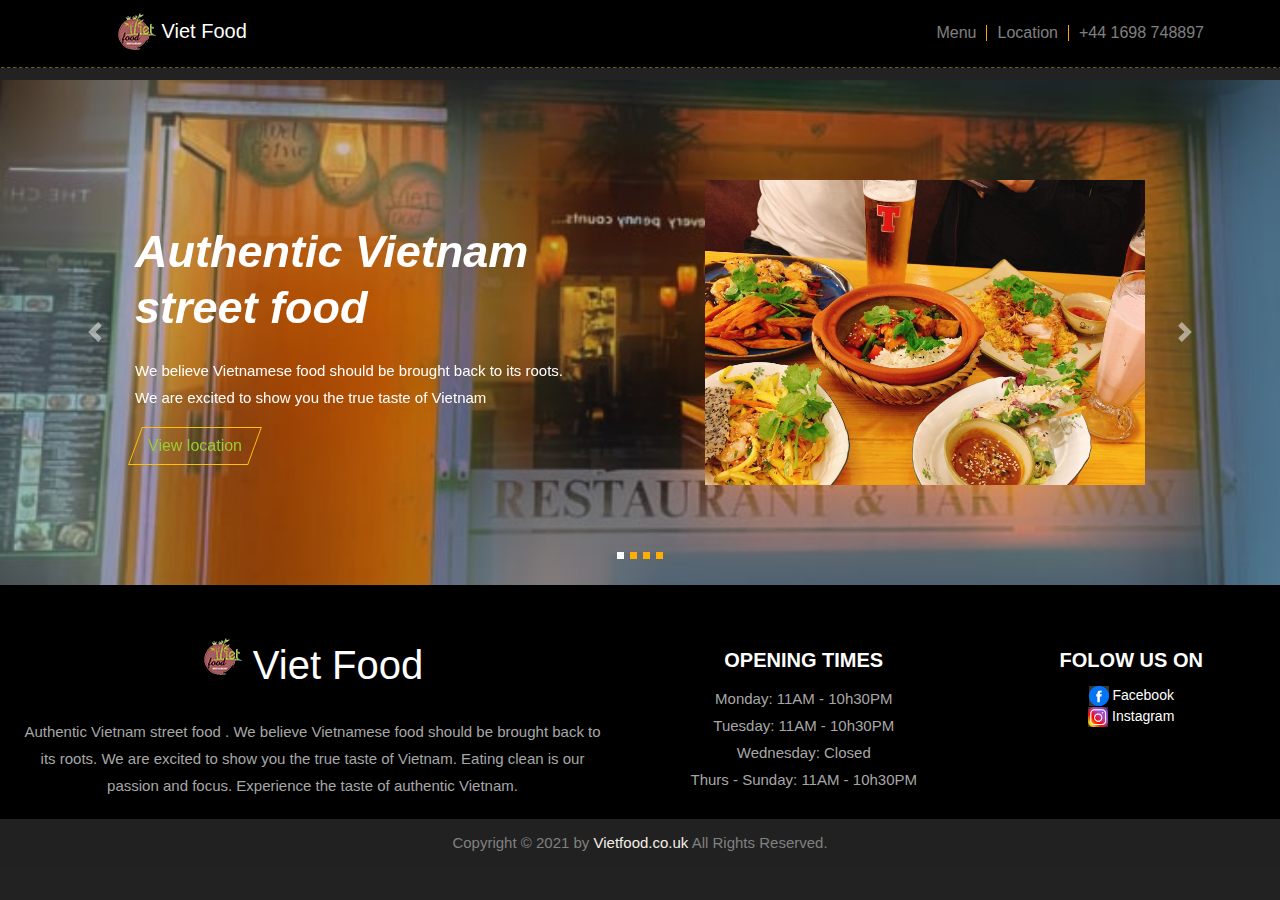
<file: index.html>
﻿<!DOCTYPE html>
<html lang="en">

<head>
    <meta charset="UTF-8" />
    <meta http-equiv="X-UA-Compatible" content="IE=edge" />
    <meta name="viewport" content="width=device-width, initial-scale=1, shrink-to-fit=no" />
    <meta name="apple-mobile-web-app-capable" content="yes" />
    <meta name="format-detection" content="telephone=no" />
    <base href="" />
    <meta name="description" content="" />
    <meta name="keywords" content="" />
    <meta name="copyright" content="" />
    <meta name="author" content="" />
    <title>Viet Food Restaurant</title>

    <link rel="shortcut icon" type="image/x-icon" href="./images/logo-small.png" />
    <link href="css/vendor.min.css" rel="stylesheet" />
    <link href="css/layout.css" rel="stylesheet" />
    <link href="css/media-screen.css" rel="stylesheet" />
</head>

<body>
    <div class="container-fluid padding0">
        <!-- BEGIN: Header -->
        <header id="header">
            <div class=" bs-component">
                <nav class="navbar navbar-expand-lg navbar-dark ">
                    <a class="navbar-brand" href="./index.html">
                        <img src="./images/logo-small.png" alt="logo"> Viet Food
                    </a>
                    <button class="navbar-toggler" type="button" data-toggle="collapse" data-target="#navbarColor01" aria-controls="navbarColor01" aria-expanded="false" aria-label="Toggle navigation">
						<span class="navbar-toggler-icon"></span>
						</button>
                    <div class="collapse navbar-collapse" id="navbarColor01">
                        <ul class="navbar-nav ml-auto">
                            <li class="nav-item ">
                                <a class="nav-link" href="menu.html">Menu</a><span></span>
                            </li>
                            <li class="nav-item ">
                                <a class="nav-link" href="location.html">Location</a><span></span>
                            </li>

                            <li class="nav-item">
                                <a class="nav-link" href="#">+44 1698 748897</a>
                            </li>

                        </ul>

                    </div>
                </nav>
            </div>
            <div class="boder__bottom__header"></div>

        </header>
        <!-- END: Header -->
        <!-- BEGIN: Main -->
        <main>
            <section id="topBackground">
                <section>
                    <div class="container">
                        <div id="carousel" class="carousel slide" data-ride="carousel">
                            <ol class="carousel-indicators">
                                <li id="item1" data-target="#carouselIndicators" data-slide-to="0" class="active"></li>
                                <li id="item2" data-target="#carouselIndicators" data-slide-to="1"></li>
                                <li id="item3" data-target="#carouselIndicators" data-slide-to="2"></li>
                                <li id="item4" data-target="#carouselIndicators" data-slide-to="3"></li>
                            </ol>
                            <div class="carousel-inner">
                                <div class="carousel-item active">
                                    <div class="row">
                                        <div class="col-12 col-md-6">
                                            <article>
                                                <h2>Authentic Vietnam street food
                                                </h2>
                                                <p>We believe Vietnamese food should be brought back to its roots. We are excited to show you the true taste of Vietnam</p>
                                                <button type="button" class="btn btn-outline-warning"><span>View location</span></button>
                                            </article>
                                        </div>
                                        <div class="col-12 col-md-6 order-first order-md-6">
                                            <article>
                                                <img src="./images/mon1.jpg" alt="" class="img-fluid carousel__image">
                                            </article>
                                        </div>
                                    </div>
                                </div>
                                <div class="carousel-item">
                                    <div class="row">
                                        <div class="col-12 col-md-6">
                                            <article>
                                                <h2>Authentic Vietnam street food
                                                </h2>
                                                <p>We believe Vietnamese food should be brought back to its roots. We are excited to show you the true taste of Vietnam</p>
                                                <button type="button" class="btn btn-outline-warning"><span>View location</span></button>
                                            </article>
                                        </div>
                                        <div class="col-12 col-md-6 order-first order-md-6">
                                            <article>
                                                <img src="./images/mon2 copy.jpg" alt="" class="img-fluid carousel__image">
                                            </article>
                                        </div>
                                    </div>
                                </div>
                                <div class="carousel-item">
                                    <div class="row">
                                        <div class="col-12 col-md-6">
                                            <article>
                                                <h2>Authentic Vietnam street food
                                                </h2>
                                                <p>We believe Vietnamese food should be brought back to its roots. We are excited to show you the true taste of Vietnam</p>
                                                <button type="button" class="btn btn-outline-warning"><span>View location</span></button>
                                            </article>
                                        </div>
                                        <div class="col-12 col-md-6 order-first order-md-6">
                                            <article>
                                                <img src="./images/mon3 copy.jpg" alt="" class="img-fluid carousel__image">
                                            </article>
                                        </div>
                                    </div>
                                </div>

                            </div>
                            <a class="carousel-control-prev" href="#carouselExampleIndicators" role="button" data-slide="prev">
                                <span class="carousel-control-prev-icon" aria-hidden="true"></span>
                                <span class="sr-only">Previous</span>
                            </a>
                            <a class="carousel-control-next" href="#carouselExampleIndicators" role="button" data-slide="next">
                                <span class="carousel-control-next-icon" aria-hidden="true"></span>
                                <span class="sr-only">Next</span>
                            </a>
                        </div>
                    </div>
                </section>
            </section>
        </main>
        <!-- END: Main -->


        <!-- BEGIN: Footer -->
        <footer>
            <section>
                <div class="row">
                    <div class="col-12 col-md-6">
                        <article style="text-align: center;">
                            <a href="#" title="" id="logoFoodter">
                                <img class="footer__logo" src="./images/logo-small.png" title="webName" alt="webName"> Viet Food
                            </a>
                            <p style="margin: 20px;">Authentic Vietnam street food . We believe Vietnamese food should be brought back to its roots. We are excited to show you the true taste of Vietnam. Eating clean is our passion and focus. Experience the taste of authentic
                                Vietnam.
                            </p>
                        </article>
                    </div>
                    <div class="col-12 col-md-3">
                        <article class="vietfoodOpen">
                            <h5 class="text-uppercase">OPENING TIMES</h5>
                            <p> Monday: 11AM - 10h30PM</p>
                            <p> Tuesday: 11AM - 10h30PM</p>
                            <p> Wednesday: Closed</p>
                            <p> Thurs - Sunday: 11AM - 10h30PM</p>
                        </article>
                    </div>
                    <div class="col-12 col-md-3">
                        <article class="vietfoodOpen" style="text-align: center;">
                            <h5 class="text-uppercase">FOLOW US ON</h5>
                            <div>
                                <a href="https://www.facebook.com/Viet-Food-Restaurant-103392778592074" title="">
                                    <img class="facebook_logo" src="./images/facebook-logo copy.png" title="vietfoodfacebook" alt="webName"> Facebook
                                </a>
                            </div>
                            <div>
                                <a href="https://www.facebook.com/Viet-Food-Restaurant-103392778592074" title="">
                                    <img class="facebook_logo" src="./images/instagram-logo.png" title="vietfoodfacebook" alt="webName"> Instagram
                                </a>
                            </div>
                        </article>
                    </div>
                </div>
            </section>
            <p class="text__copyright">Copyright © 2021 by <a class="text__orange">Vietfood.co.uk</a> All Rights Reserved.</p>

        </footer>
        <!-- END: Footer -->


    </div>
    <script src="js/vendor.min.js"></script>
    <script src="js/script.js"></script>
</body>

</html>
</file>
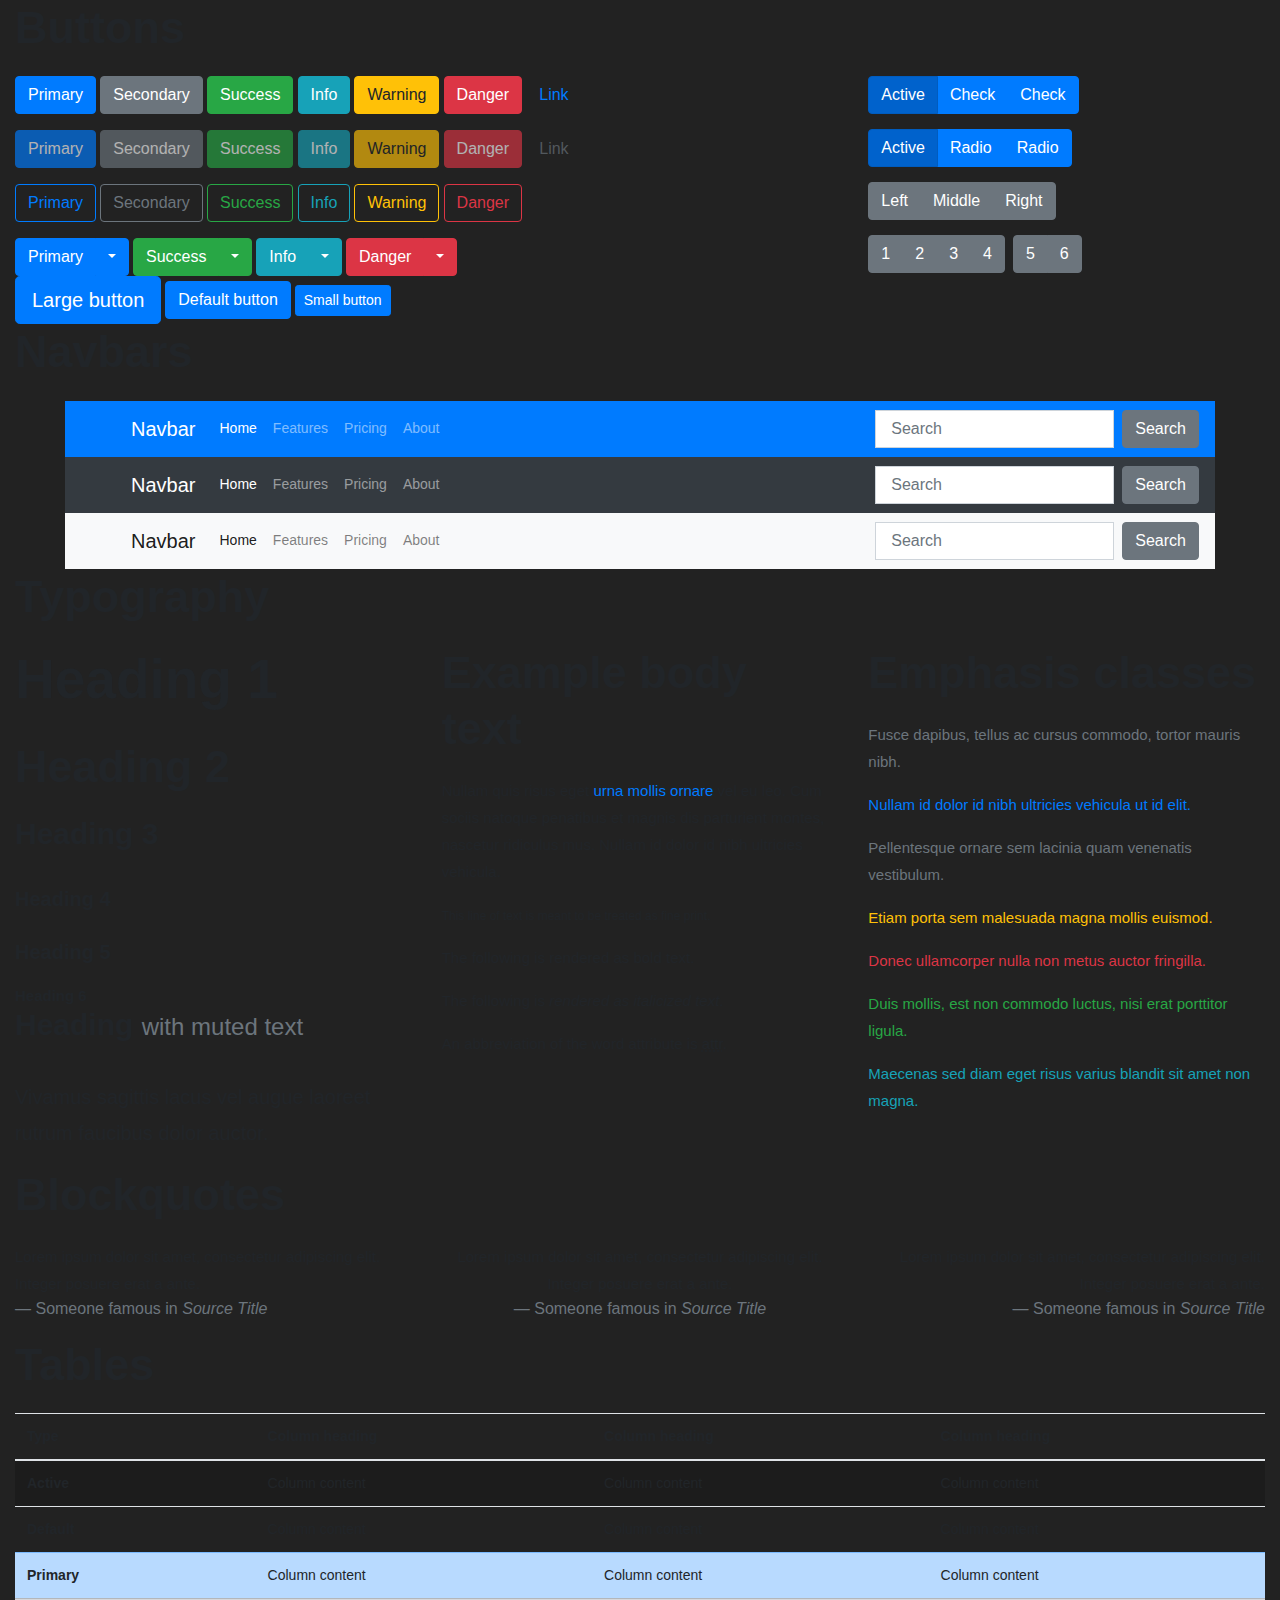
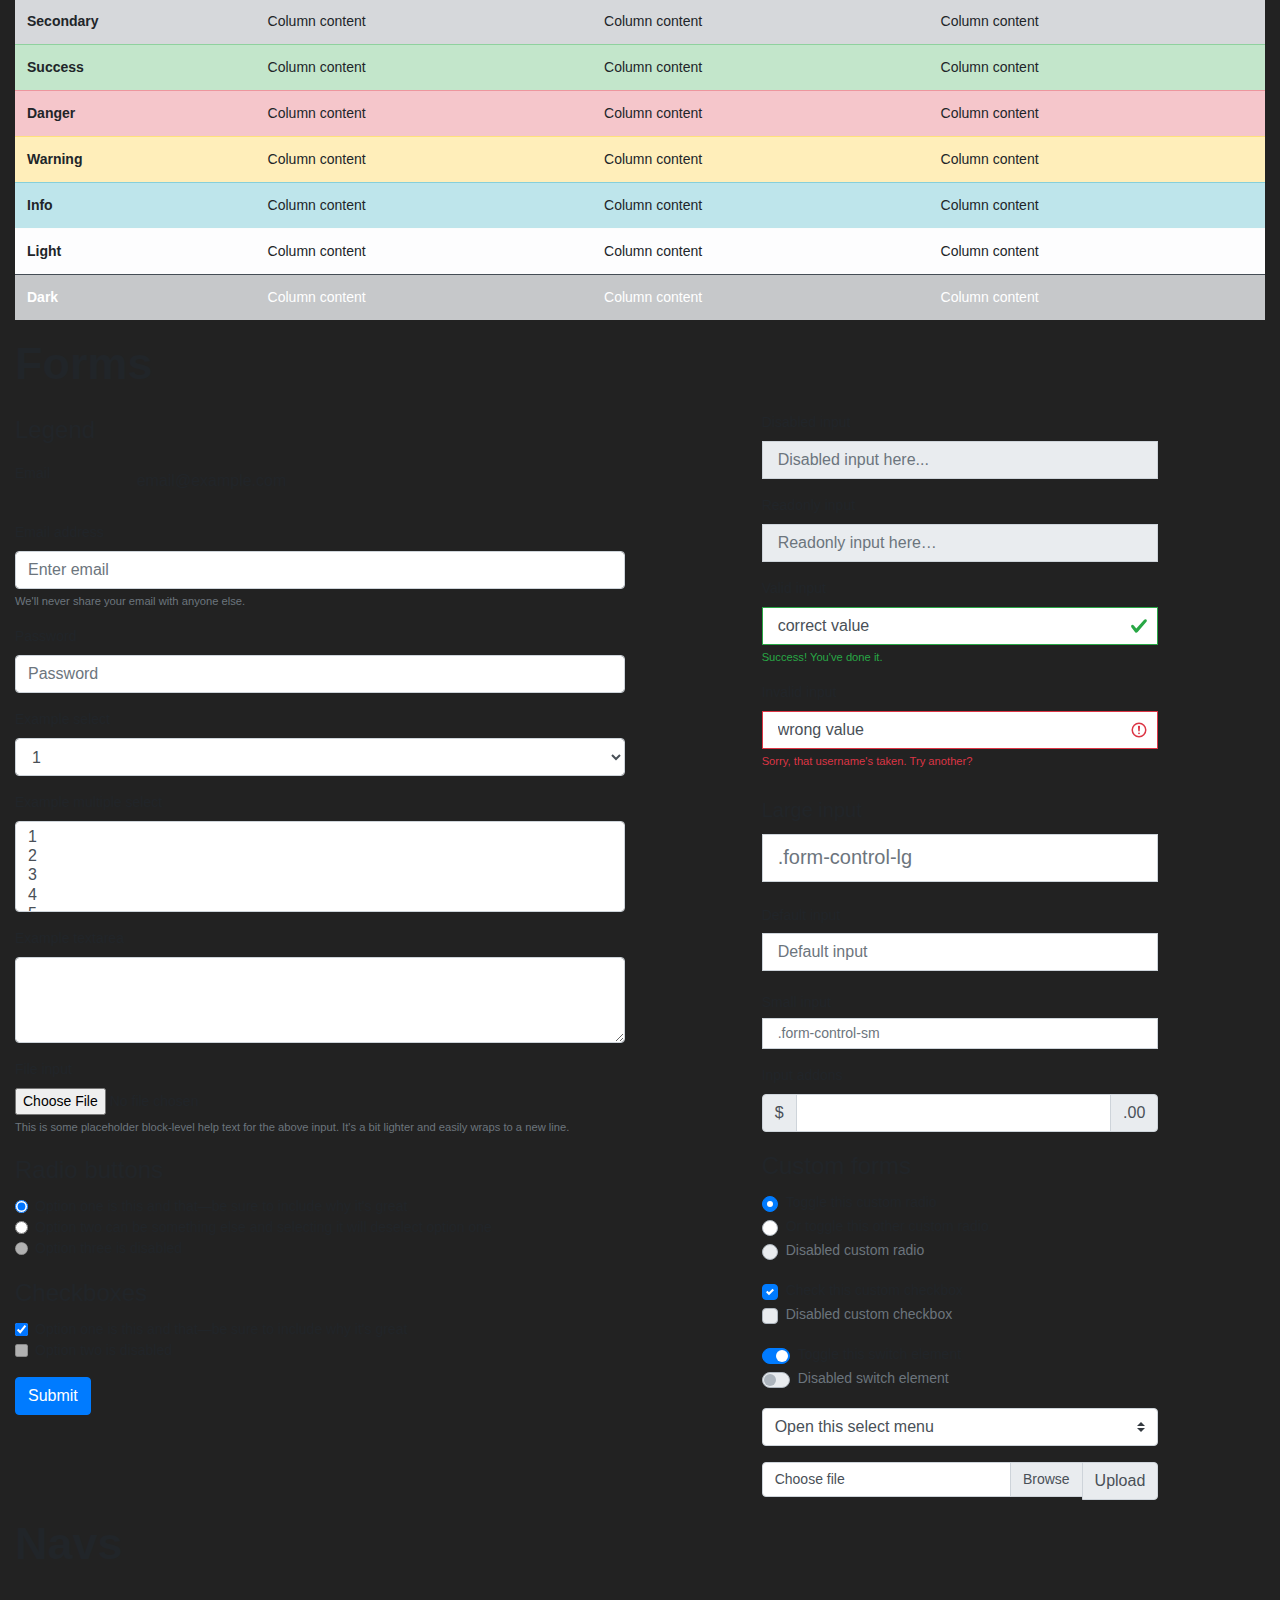
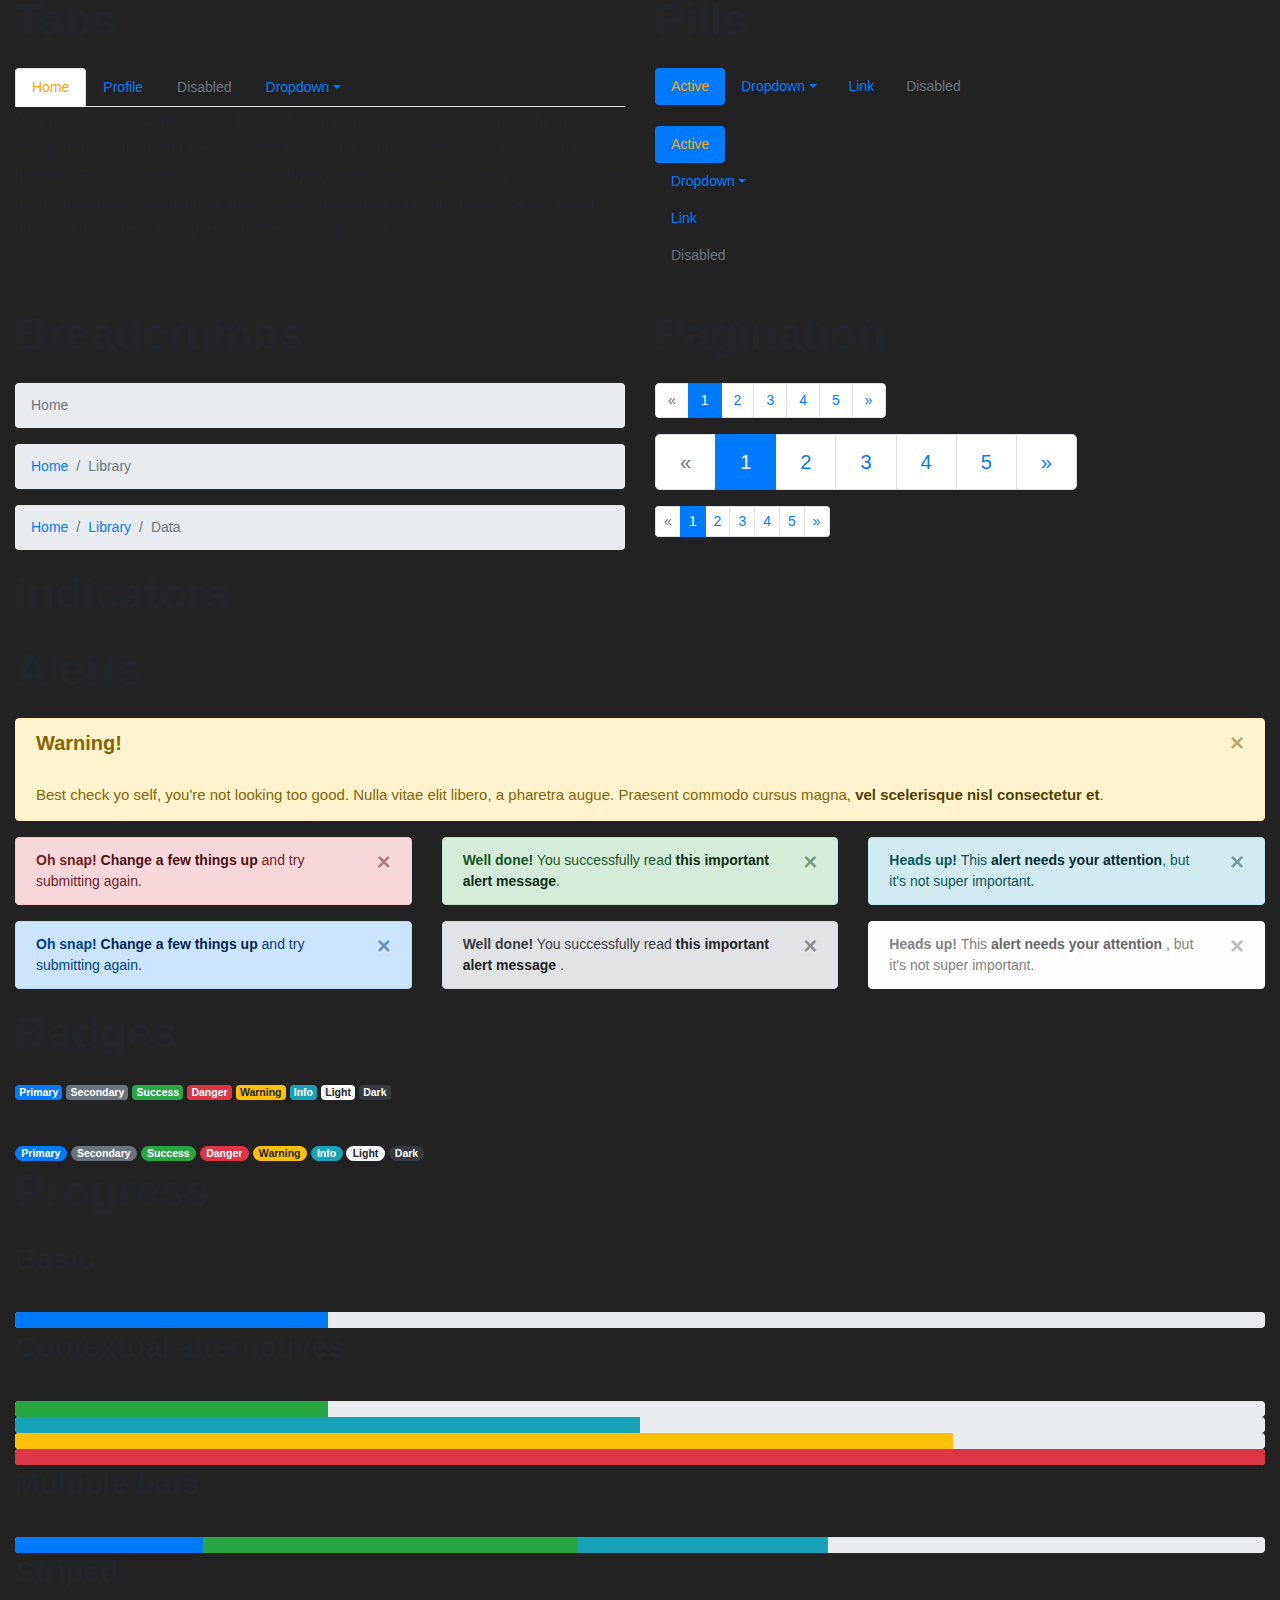
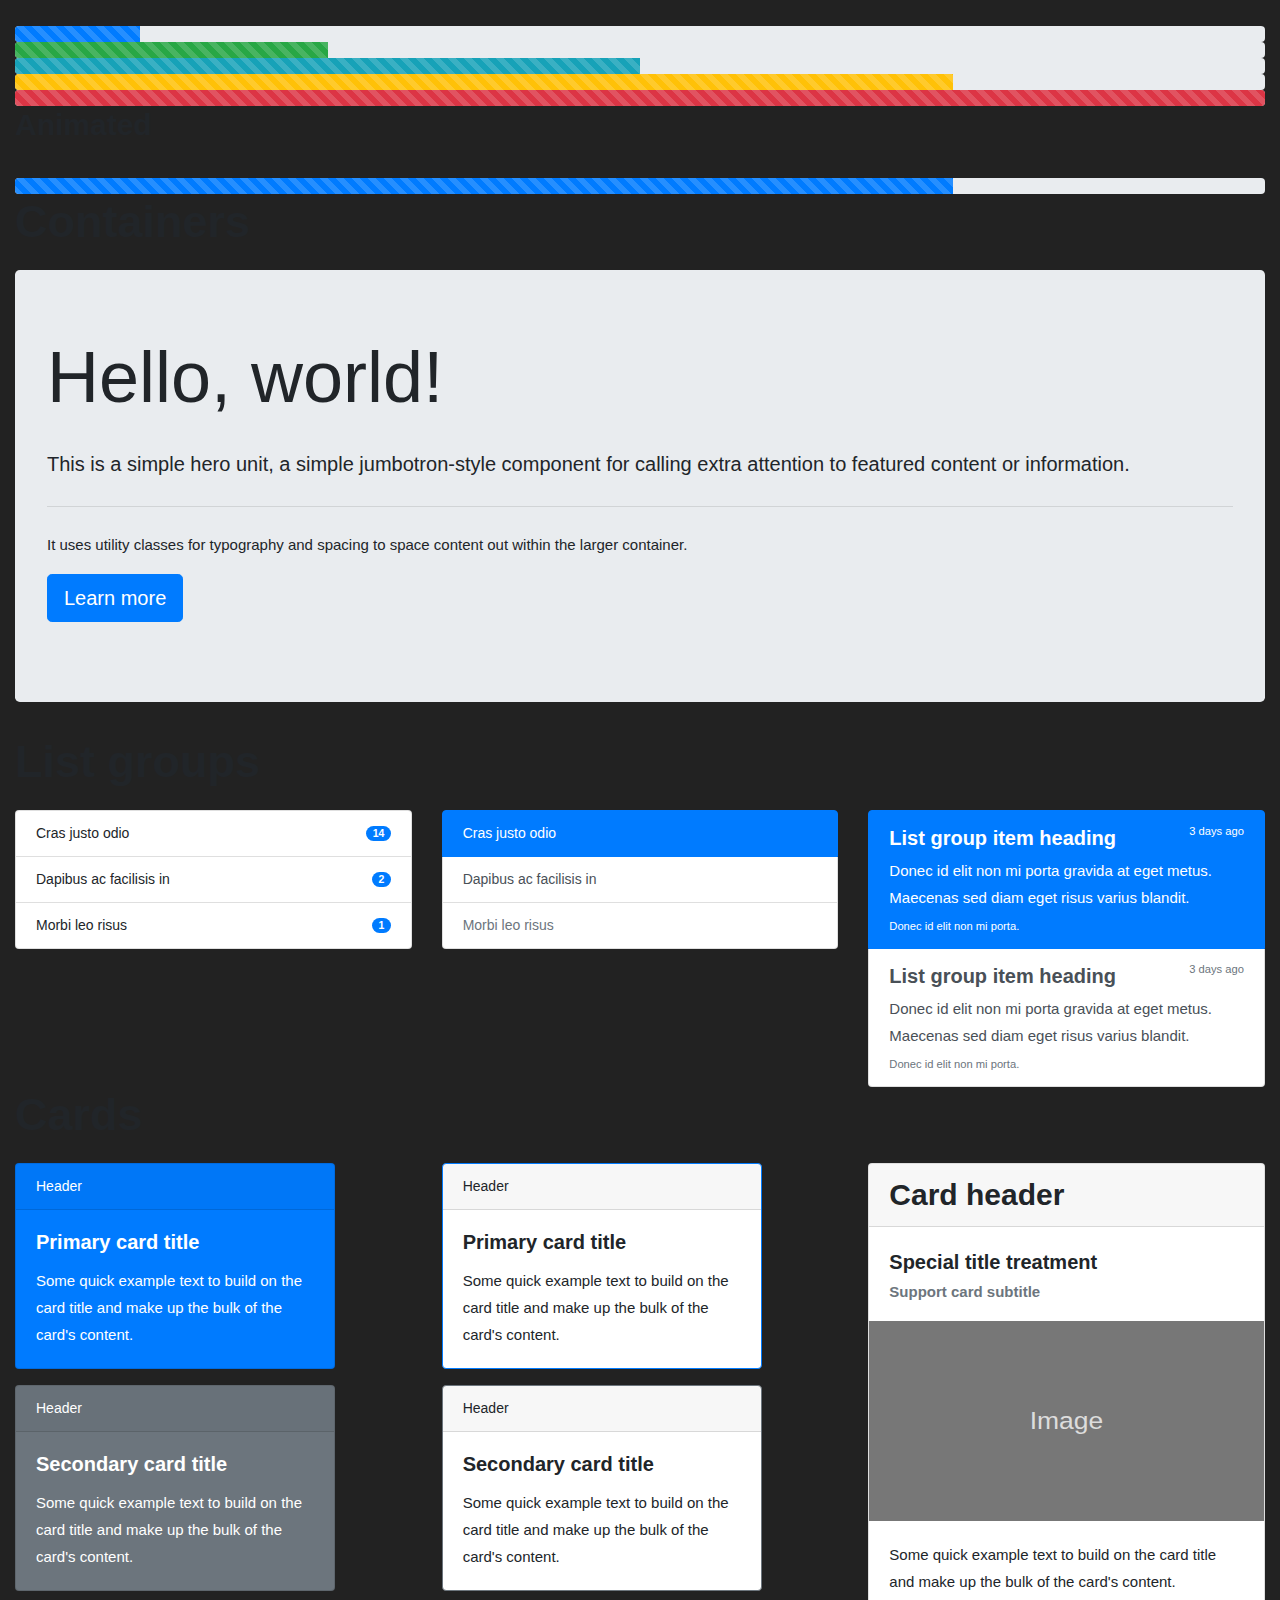
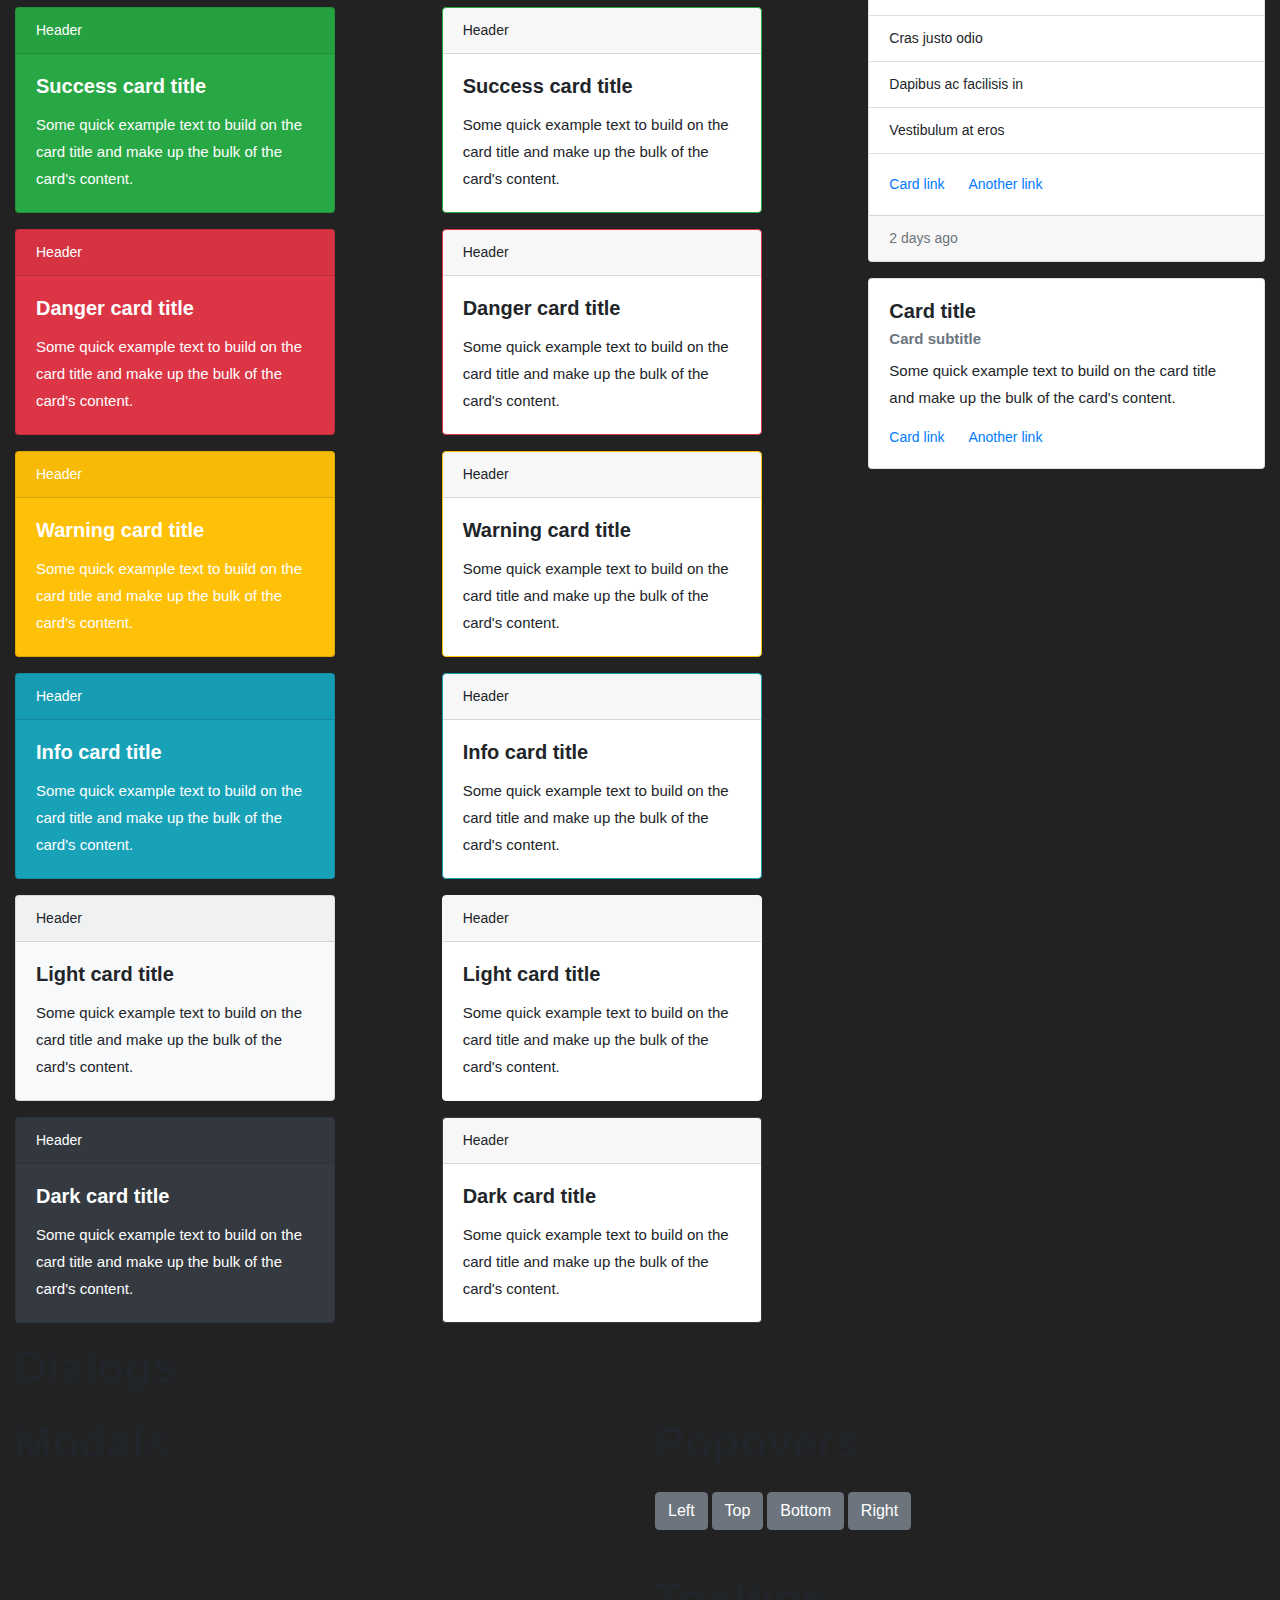
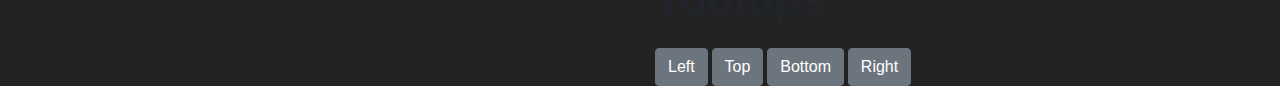
<file: library.html>
﻿<!DOCTYPE html>
<html lang = "en">
	<head>
		<meta charset = "UTF-8" />
		<meta http-equiv = "X-UA-Compatible" content = "IE=edge" />
		<meta name = "viewport" content = "width=device-width, initial-scale=1, shrink-to-fit=no" />
		<meta name = "apple-mobile-web-app-capable" content = "yes" />
		<meta name = "format-detection" content = "telephone=no" />
		<base href = "" />
		<meta name = "description" content = "" />
		<meta name = "keywords" content = "" />
		<meta name = "copyright" content = "" />
		<meta name = "author" content = "" />
		<title>Framework CSS - Zeptain</title>
		
		<link rel = "shortcut icon" type = "image/x-icon" href = "" />
		<link href = "css/vendor.min.css" rel = "stylesheet" />
		<link href = "css/layout.css" rel = "stylesheet" />
	</head>
	<body>
		
		

		<div class="container-fluid">
			<!-- Buttons
				================================================== -->
			<div class="bs-docs-section">
				<div class="page-header">
					<div class="row">
						<div class="col-sm-12">
							<h2 id="buttons">Buttons</h2>
						</div>
					</div>
				</div>
				<div class="row">
					<div class="col-sm-8">
						<p class="bs-component">
							<button type="button" class="btn btn-primary">Primary</button>
							<button type="button" class="btn btn-secondary">Secondary</button>
							<button type="button" class="btn btn-success">Success</button>
							<button type="button" class="btn btn-info">Info</button>
							<button type="button" class="btn btn-warning">Warning</button>
							<button type="button" class="btn btn-danger">Danger</button>
							<button type="button" class="btn btn-link">Link</button>
						</p>
						<p class="bs-component">
							<button type="button" class="btn btn-primary disabled">Primary</button>
							<button type="button" class="btn btn-secondary disabled">Secondary</button>
							<button type="button" class="btn btn-success disabled">Success</button>
							<button type="button" class="btn btn-info disabled">Info</button>
							<button type="button" class="btn btn-warning disabled">Warning</button>
							<button type="button" class="btn btn-danger disabled">Danger</button>
							<button type="button" class="btn btn-link disabled">Link</button>
						</p>
						<p class="bs-component">
							<button type="button" class="btn btn-outline-primary">Primary</button>
							<button type="button" class="btn btn-outline-secondary">Secondary</button>
							<button type="button" class="btn btn-outline-success">Success</button>
							<button type="button" class="btn btn-outline-info">Info</button>
							<button type="button" class="btn btn-outline-warning">Warning</button>
							<button type="button" class="btn btn-outline-danger">Danger</button>
						</p>
						<div class="bs-component">
							<div class="btn-group" role="group" aria-label="Button group with nested dropdown">
								<button type="button" class="btn btn-primary">Primary</button>
								<div class="btn-group" role="group">
									<button id="btnGroupDrop1" type="button" class="btn btn-primary dropdown-toggle" data-toggle="dropdown" aria-haspopup="true" aria-expanded="false"></button>
									<div class="dropdown-menu" aria-labelledby="btnGroupDrop1">
										<a class="dropdown-item" href="#">Dropdown link</a>
										<a class="dropdown-item" href="#">Dropdown link</a>
									</div>
								</div>
							</div>
							<div class="btn-group" role="group" aria-label="Button group with nested dropdown">
								<button type="button" class="btn btn-success">Success</button>
								<div class="btn-group" role="group">
									<button id="btnGroupDrop2" type="button" class="btn btn-success dropdown-toggle" data-toggle="dropdown" aria-haspopup="true" aria-expanded="false"></button>
									<div class="dropdown-menu" aria-labelledby="btnGroupDrop2">
										<a class="dropdown-item" href="#">Dropdown link</a>
										<a class="dropdown-item" href="#">Dropdown link</a>
									</div>
								</div>
							</div>
							<div class="btn-group" role="group" aria-label="Button group with nested dropdown">
								<button type="button" class="btn btn-info">Info</button>
								<div class="btn-group" role="group">
									<button id="btnGroupDrop3" type="button" class="btn btn-info dropdown-toggle" data-toggle="dropdown" aria-haspopup="true" aria-expanded="false"></button>
									<div class="dropdown-menu" aria-labelledby="btnGroupDrop3">
										<a class="dropdown-item" href="#">Dropdown link</a>
										<a class="dropdown-item" href="#">Dropdown link</a>
									</div>
								</div>
							</div>
							<div class="btn-group" role="group" aria-label="Button group with nested dropdown">
								<button type="button" class="btn btn-danger">Danger</button>
								<div class="btn-group" role="group">
									<button id="btnGroupDrop4" type="button" class="btn btn-danger dropdown-toggle" data-toggle="dropdown" aria-haspopup="true" aria-expanded="false"></button>
									<div class="dropdown-menu" aria-labelledby="btnGroupDrop4">
										<a class="dropdown-item" href="#">Dropdown link</a>
										<a class="dropdown-item" href="#">Dropdown link</a>
									</div>
								</div>
							</div>
						</div>
						<div class="bs-component">
							<button type="button" class="btn btn-primary btn-lg">Large button</button>
							<button type="button" class="btn btn-primary">Default button</button>
							<button type="button" class="btn btn-primary btn-sm">Small button</button>
						</div>
					</div>
					<div class="col-sm-4">
						<div class="bs-component" style="margin-bottom: 15px;">
							<div class="btn-group btn-group-toggle" data-toggle="buttons">
								<label class="btn btn-primary active">
								<input type="checkbox" checked="" autocomplete="off"> Active
								</label>
								<label class="btn btn-primary">
								<input type="checkbox" autocomplete="off"> Check
								</label>
								<label class="btn btn-primary">
								<input type="checkbox" autocomplete="off"> Check
								</label>
							</div>
						</div>
						<div class="bs-component" style="margin-bottom: 15px;">
							<div class="btn-group btn-group-toggle" data-toggle="buttons">
								<label class="btn btn-primary active">
								<input type="radio" name="options" id="option1" autocomplete="off" checked=""> Active
								</label>
								<label class="btn btn-primary">
								<input type="radio" name="options" id="option2" autocomplete="off"> Radio
								</label>
								<label class="btn btn-primary">
								<input type="radio" name="options" id="option3" autocomplete="off"> Radio
								</label>
							</div>
						</div>
						<div class="bs-component" style="margin-bottom: 15px;">
							<div class="btn-group" role="group" aria-label="Basic example">
								<button type="button" class="btn btn-secondary">Left</button>
								<button type="button" class="btn btn-secondary">Middle</button>
								<button type="button" class="btn btn-secondary">Right</button>
							</div>
						</div>
						<div class="bs-component" style="margin-bottom: 15px;">
							<div class="btn-toolbar" role="toolbar" aria-label="Toolbar with button groups">
								<div class="btn-group mr-2" role="group" aria-label="First group">
									<button type="button" class="btn btn-secondary">1</button>
									<button type="button" class="btn btn-secondary">2</button>
									<button type="button" class="btn btn-secondary">3</button>
									<button type="button" class="btn btn-secondary">4</button>
								</div>
								<div class="btn-group mr-2" role="group" aria-label="Second group">
									<button type="button" class="btn btn-secondary">5</button>
									<button type="button" class="btn btn-secondary">6</button>
								</div>
							</div>
						</div>
					</div>
				</div>
			</div>
			<!-- Navbar
				================================================== -->
			<div class="bs-docs-section clearfix">
				<div class="row">
					<div class="col-sm-12">
						<div class="page-header">
							<h2 id="navbars">Navbars</h2>
						</div>
						<div class="bs-component">
							<nav class="navbar navbar-expand-lg navbar-dark bg-primary">
								<a class="navbar-brand" href="#">Navbar</a>
								<button class="navbar-toggler" type="button" data-toggle="collapse" data-target="#navbarColor01" aria-controls="navbarColor01" aria-expanded="false" aria-label="Toggle navigation">
								<span class="navbar-toggler-icon"></span>
								</button>
								<div class="collapse navbar-collapse" id="navbarColor01">
									<ul class="navbar-nav mr-auto">
										<li class="nav-item active">
											<a class="nav-link" href="#">Home 
											<span class="sr-only">(current)</span>
											</a>
										</li>
										<li class="nav-item">
											<a class="nav-link" href="#">Features</a>
										</li>
										<li class="nav-item">
											<a class="nav-link" href="#">Pricing</a>
										</li>
										<li class="nav-item">
											<a class="nav-link" href="#">About</a>
										</li>
									</ul>
									<form class="form-inline my-2 my-lg-0">
										<input class="form-control mr-sm-2" type="text" placeholder="Search">
										<button class="btn btn-secondary my-2 my-sm-0" type="submit">Search</button>
									</form>
								</div>
							</nav>
						</div>
						<div class="bs-component">
							<nav class="navbar navbar-expand-lg navbar-dark bg-dark">
								<a class="navbar-brand" href="#">Navbar</a>
								<button class="navbar-toggler" type="button" data-toggle="collapse" data-target="#navbarColor02" aria-controls="navbarColor02" aria-expanded="false" aria-label="Toggle navigation">
								<span class="navbar-toggler-icon"></span>
								</button>
								<div class="collapse navbar-collapse" id="navbarColor02">
									<ul class="navbar-nav mr-auto">
										<li class="nav-item active">
											<a class="nav-link" href="#">Home 
											<span class="sr-only">(current)</span>
											</a>
										</li>
										<li class="nav-item">
											<a class="nav-link" href="#">Features</a>
										</li>
										<li class="nav-item">
											<a class="nav-link" href="#">Pricing</a>
										</li>
										<li class="nav-item">
											<a class="nav-link" href="#">About</a>
										</li>
									</ul>
									<form class="form-inline my-2 my-lg-0">
										<input class="form-control mr-sm-2" type="text" placeholder="Search">
										<button class="btn btn-secondary my-2 my-sm-0" type="submit">Search</button>
									</form>
								</div>
							</nav>
						</div>
						<div class="bs-component">
							<nav class="navbar navbar-expand-lg navbar-light bg-light">
								<a class="navbar-brand" href="#">Navbar</a>
								<button class="navbar-toggler" type="button" data-toggle="collapse" data-target="#navbarColor03" aria-controls="navbarColor03" aria-expanded="false" aria-label="Toggle navigation">
								<span class="navbar-toggler-icon"></span>
								</button>
								<div class="collapse navbar-collapse" id="navbarColor03">
									<ul class="navbar-nav mr-auto">
										<li class="nav-item active">
											<a class="nav-link" href="#">Home 
											<span class="sr-only">(current)</span>
											</a>
										</li>
										<li class="nav-item">
											<a class="nav-link" href="#">Features</a>
										</li>
										<li class="nav-item">
											<a class="nav-link" href="#">Pricing</a>
										</li>
										<li class="nav-item">
											<a class="nav-link" href="#">About</a>
										</li>
									</ul>
									<form class="form-inline my-2 my-lg-0">
										<input class="form-control mr-sm-2" type="text" placeholder="Search">
										<button class="btn btn-secondary my-2 my-sm-0" type="submit">Search</button>
									</form>
								</div>
							</nav>
						</div>
					</div>
				</div>
			</div>
			<!-- Typography
				================================================== -->
			<div class="bs-docs-section">
				<div class="row">
					<div class="col-sm-12">
						<div class="page-header">
							<h2 id="typography">Typography</h2>
						</div>
					</div>
				</div>
				<!-- Headings -->
				<div class="row">
					<div class="col-sm-4">
						<div class="bs-component">
							<h1>Heading 1</h1>
							<h2>Heading 2</h2>
							<h3>Heading 3</h3>
							<h4>Heading 4</h4>
							<h5>Heading 5</h5>
							<h6>Heading 6</h6>
							<h3>
								Heading
								<small class="text-muted">with muted text</small>
							</h3>
							<p class="lead">Vivamus sagittis lacus vel augue laoreet rutrum faucibus dolor auctor.</p>
						</div>
					</div>
					<div class="col-sm-4">
						<div class="bs-component">
							<h2>Example body text</h2>
							<p>Nullam quis risus eget 
								<a href="#">urna mollis ornare</a> vel eu leo. Cum sociis natoque penatibus et
								magnis dis parturient montes, nascetur ridiculus mus. Nullam id dolor id nibh ultricies vehicula.
							</p>
							<p>
								<small>This line of text is meant to be treated as fine print.</small>
							</p>
							<p>The following is 
								<strong>rendered as bold text</strong>.
							</p>
							<p>The following is 
								<em>rendered as italicized text</em>.
							</p>
							<p>An abbreviation of the word attribute is 
								<abbr title="attribute">attr</abbr>.
							</p>
						</div>
					</div>
					<div class="col-sm-4">
						<div class="bs-component">
							<h2>Emphasis classes</h2>
							<p class="text-muted">Fusce dapibus, tellus ac cursus commodo, tortor mauris nibh.</p>
							<p class="text-primary">Nullam id dolor id nibh ultricies vehicula ut id elit.</p>
							<p class="text-secondary">Pellentesque ornare sem lacinia quam venenatis vestibulum.</p>
							<p class="text-warning">Etiam porta sem malesuada magna mollis euismod.</p>
							<p class="text-danger">Donec ullamcorper nulla non metus auctor fringilla.</p>
							<p class="text-success">Duis mollis, est non commodo luctus, nisi erat porttitor ligula.</p>
							<p class="text-info">Maecenas sed diam eget risus varius blandit sit amet non magna.</p>
						</div>
					</div>
				</div>
				<!-- Blockquotes -->
				<div class="row">
					<div class="col-sm-12">
						<h2 id="type-blockquotes">Blockquotes</h2>
					</div>
				</div>
				<div class="row">
					<div class="col-sm-4">
						<div class="bs-component">
							<blockquote class="blockquote">
								<p class="mb-0">Lorem ipsum dolor sit amet, consectetur adipiscing elit. Integer posuere erat a ante.</p>
								<footer class="blockquote-footer">Someone famous in 
									<cite title="Source Title">Source Title</cite>
								</footer>
							</blockquote>
						</div>
					</div>
					<div class="col-sm-4">
						<div class="bs-component">
							<blockquote class="blockquote text-center">
								<p class="mb-0">Lorem ipsum dolor sit amet, consectetur adipiscing elit. Integer posuere erat a ante.</p>
								<footer class="blockquote-footer">Someone famous in 
									<cite title="Source Title">Source Title</cite>
								</footer>
							</blockquote>
						</div>
					</div>
					<div class="col-sm-4">
						<div class="bs-component">
							<blockquote class="blockquote text-right">
								<p class="mb-0">Lorem ipsum dolor sit amet, consectetur adipiscing elit. Integer posuere erat a ante.</p>
								<footer class="blockquote-footer">Someone famous in 
									<cite title="Source Title">Source Title</cite>
								</footer>
							</blockquote>
						</div>
					</div>
				</div>
			</div>
			<!-- Tables
				================================================== -->
			<div class="bs-docs-section">
				<div class="row">
					<div class="col-sm-12">
						<div class="page-header">
							<h2 id="tables">Tables</h2>
						</div>
						<div class="bs-component">
							<table class="table table-hover">
								<thead>
									<tr>
										<th scope="col">Type</th>
										<th scope="col">Column heading</th>
										<th scope="col">Column heading</th>
										<th scope="col">Column heading</th>
									</tr>
								</thead>
								<tbody>
									<tr class="table-active">
										<th scope="row">Active</th>
										<td>Column content</td>
										<td>Column content</td>
										<td>Column content</td>
									</tr>
									<tr>
										<th scope="row">Default</th>
										<td>Column content</td>
										<td>Column content</td>
										<td>Column content</td>
									</tr>
									<tr class="table-primary">
										<th scope="row">Primary</th>
										<td>Column content</td>
										<td>Column content</td>
										<td>Column content</td>
									</tr>
									<tr class="table-secondary">
										<th scope="row">Secondary</th>
										<td>Column content</td>
										<td>Column content</td>
										<td>Column content</td>
									</tr>
									<tr class="table-success">
										<th scope="row">Success</th>
										<td>Column content</td>
										<td>Column content</td>
										<td>Column content</td>
									</tr>
									<tr class="table-danger">
										<th scope="row">Danger</th>
										<td>Column content</td>
										<td>Column content</td>
										<td>Column content</td>
									</tr>
									<tr class="table-warning">
										<th scope="row">Warning</th>
										<td>Column content</td>
										<td>Column content</td>
										<td>Column content</td>
									</tr>
									<tr class="table-info">
										<th scope="row">Info</th>
										<td>Column content</td>
										<td>Column content</td>
										<td>Column content</td>
									</tr>
									<tr class="table-light">
										<th scope="row">Light</th>
										<td>Column content</td>
										<td>Column content</td>
										<td>Column content</td>
									</tr>
									<tr class="table-dark">
										<th scope="row">Dark</th>
										<td>Column content</td>
										<td>Column content</td>
										<td>Column content</td>
									</tr>
								</tbody>
							</table>
						</div>
						<!-- /example -->
					</div>
				</div>
			</div>
			<!-- Forms
				================================================== -->
			<div class="bs-docs-section">
				<div class="row">
					<div class="col-sm-12">
						<div class="page-header">
							<h2 id="forms">Forms</h2>
						</div>
					</div>
				</div>
				<div class="row">
					<div class="col-sm-6">
						<div class="bs-component">
							<form>
								<fieldset>
									<legend>Legend</legend>
									<div class="form-group row">
										<label for="staticEmail" class="col-sm-2 col-form-label">Email</label>
										<div class="col-sm-10">
											<input type="text" readonly="" class="form-control-plaintext" id="staticEmail" value="email@example.com">
										</div>
									</div>
									<div class="form-group">
										<label for="exampleInputEmail1">Email address</label>
										<input type="email" class="form-control" id="exampleInputEmail1" aria-describedby="emailHelp" placeholder="Enter email">
										<small id="emailHelp" class="form-text text-muted">We'll never share your email with anyone else.</small>
									</div>
									<div class="form-group">
										<label for="exampleInputPassword1">Password</label>
										<input type="password" class="form-control" id="exampleInputPassword1" placeholder="Password">
									</div>
									<div class="form-group">
										<label for="exampleSelect1">Example select</label>
										<select class="form-control" id="exampleSelect1">
											<option>1</option>
											<option>2</option>
											<option>3</option>
											<option>4</option>
											<option>5</option>
										</select>
									</div>
									<div class="form-group">
										<label for="exampleSelect2">Example multiple select</label>
										<select multiple="" class="form-control" id="exampleSelect2">
											<option>1</option>
											<option>2</option>
											<option>3</option>
											<option>4</option>
											<option>5</option>
										</select>
									</div>
									<div class="form-group">
										<label for="exampleTextarea">Example textarea</label>
										<textarea class="form-control" id="exampleTextarea" rows="3"></textarea>
									</div>
									<div class="form-group">
										<label for="exampleInputFile">File input</label>
										<input type="file" class="form-control-file" id="exampleInputFile" aria-describedby="fileHelp">
										<small id="fileHelp" class="form-text text-muted">This is some placeholder block-level help text for
										the above input. It's a bit lighter and easily wraps to a new line.</small>
									</div>
									<fieldset class="form-group">
										<legend>Radio buttons</legend>
										<div class="form-check">
											<label class="form-check-label">
											<input type="radio" class="form-check-input" name="optionsRadios" id="optionsRadios1" value="option1" checked="">
											Option one is this and that—be sure to include why it's great
											</label>
										</div>
										<div class="form-check">
											<label class="form-check-label">
											<input type="radio" class="form-check-input" name="optionsRadios" id="optionsRadios2" value="option2">
											Option two can be something else and selecting it will deselect option one
											</label>
										</div>
										<div class="form-check disabled">
											<label class="form-check-label">
											<input type="radio" class="form-check-input" name="optionsRadios" id="optionsRadios3" value="option3" disabled="">
											Option three is disabled
											</label>
										</div>
									</fieldset>
									<fieldset class="form-group">
										<legend>Checkboxes</legend>
										<div class="form-check">
											<label class="form-check-label">
											<input class="form-check-input" type="checkbox" value="" checked="">
											Option one is this and that—be sure to include why it's great
											</label>
										</div>
										<div class="form-check disabled">
											<label class="form-check-label">
											<input class="form-check-input" type="checkbox" value="" disabled="">
											Option two is disabled
											</label>
										</div>
									</fieldset>
									<button type="submit" class="btn btn-primary">Submit</button>
								</fieldset>
							</form>
						</div>
					</div>
					<div class="col-sm-4 offset-lg-1">
						<form class="bs-component">
							<div class="form-group">
								<fieldset disabled="">
									<label class="control-label" for="disabledInput">Disabled input</label>
									<input class="form-control" id="disabledInput" type="text" placeholder="Disabled input here..." disabled="">
								</fieldset>
							</div>
							<div class="form-group">
								<fieldset>
									<label class="control-label" for="readOnlyInput">Readonly input</label>
									<input class="form-control" id="readOnlyInput" type="text" placeholder="Readonly input here…" readonly="">
								</fieldset>
							</div>
							<div class="form-group has-success">
								<label class="form-control-label" for="inputSuccess1">Valid input</label>
								<input type="text" value="correct value" class="form-control is-valid" id="inputValid">
								<div class="valid-feedback">Success! You've done it.</div>
							</div>
							<div class="form-group has-danger">
								<label class="form-control-label" for="inputDanger1">Invalid input</label>
								<input type="text" value="wrong value" class="form-control is-invalid" id="inputInvalid">
								<div class="invalid-feedback">Sorry, that username's taken. Try another?</div>
							</div>
							<div class="form-group">
								<label class="col-form-label col-form-label-lg" for="inputLarge">Large input</label>
								<input class="form-control form-control-lg" type="text" placeholder=".form-control-lg" id="inputLarge">
							</div>
							<div class="form-group">
								<label class="col-form-label" for="inputDefault">Default input</label>
								<input type="text" class="form-control" placeholder="Default input" id="inputDefault">
							</div>
							<div class="form-group">
								<label class="col-form-label col-form-label-sm" for="inputSmall">Small input</label>
								<input class="form-control form-control-sm" type="text" placeholder=".form-control-sm" id="inputSmall">
							</div>
							<div class="form-group">
								<label class="control-label">Input addons</label>
								<div class="form-group">
									<div class="input-group mb-3">
										<div class="input-group-prepend">
											<span class="input-group-text">$</span>
										</div>
										<input type="text" class="form-control" aria-label="Amount (to the nearest dollar)">
										<div class="input-group-append">
											<span class="input-group-text">.00</span>
										</div>
									</div>
								</div>
							</div>
						</form>
						<div class="bs-component">
							<fieldset>
								<legend>Custom forms</legend>
								<div class="form-group">
									<div class="custom-control custom-radio">
										<input type="radio" id="customRadio1" name="customRadio" class="custom-control-input" checked="">
										<label class="custom-control-label" for="customRadio1">Toggle this custom radio</label>
									</div>
									<div class="custom-control custom-radio">
										<input type="radio" id="customRadio2" name="customRadio" class="custom-control-input">
										<label class="custom-control-label" for="customRadio2">Or toggle this other custom radio</label>
									</div>
									<div class="custom-control custom-radio">
										<input type="radio" id="customRadio3" name="customRadio" class="custom-control-input" disabled="">
										<label class="custom-control-label" for="customRadio3">Disabled custom radio</label>
									</div>
								</div>
								<div class="form-group">
									<div class="custom-control custom-checkbox">
										<input type="checkbox" class="custom-control-input" id="customCheck1" checked="">
										<label class="custom-control-label" for="customCheck1">Check this custom checkbox</label>
									</div>
									<div class="custom-control custom-checkbox">
										<input type="checkbox" class="custom-control-input" id="customCheck2" disabled="">
										<label class="custom-control-label" for="customCheck2">Disabled custom checkbox</label>
									</div>
								</div>
								<div class="form-group">
									<div class="custom-control custom-switch">
										<input type="checkbox" class="custom-control-input" id="customSwitch1" checked="">
										<label class="custom-control-label" for="customSwitch1">Toggle this switch element</label>
									</div>
									<div class="custom-control custom-switch">
										<input type="checkbox" class="custom-control-input" disabled="" id="customSwitch2">
										<label class="custom-control-label" for="customSwitch2">Disabled switch element</label>
									</div>
								</div>
								<div class="form-group">
									<select class="custom-select">
										<option selected="">Open this select menu</option>
										<option value="1">One</option>
										<option value="2">Two</option>
										<option value="3">Three</option>
									</select>
								</div>
								<div class="form-group">
									<div class="input-group mb-3">
										<div class="custom-file">
											<input type="file" class="custom-file-input" id="inputGroupFile02">
											<label class="custom-file-label" for="inputGroupFile02">Choose file</label>
										</div>
										<div class="input-group-append">
											<span class="input-group-text" id="">Upload</span>
										</div>
									</div>
								</div>
							</fieldset>
						</div>
					</div>
				</div>
			</div>
			<!-- Navs
				================================================== -->
			<div class="bs-docs-section">
				<div class="row">
					<div class="col-sm-12">
						<div class="page-header">
							<h2 id="navs">Navs</h2>
						</div>
					</div>
				</div>
				<div class="row" style="margin-bottom: 2rem;">
					<div class="col-sm-6">
						<h2 id="nav-tabs">Tabs</h2>
						<div class="bs-component">
							<ul class="nav nav-tabs">
								<li class="nav-item">
									<a class="nav-link active" data-toggle="tab" href="#home">Home</a>
								</li>
								<li class="nav-item">
									<a class="nav-link" data-toggle="tab" href="#profile">Profile</a>
								</li>
								<li class="nav-item">
									<a class="nav-link disabled" href="#">Disabled</a>
								</li>
								<li class="nav-item dropdown">
									<a class="nav-link dropdown-toggle" data-toggle="dropdown" href="#" role="button" aria-haspopup="true" aria-expanded="false">Dropdown</a>
									<div class="dropdown-menu">
										<a class="dropdown-item" href="#">Action</a>
										<a class="dropdown-item" href="#">Another action</a>
										<a class="dropdown-item" href="#">Something else here</a>
										<div class="dropdown-divider"></div>
										<a class="dropdown-item" href="#">Separated link</a>
									</div>
								</li>
							</ul>
							<div id="myTabContent" class="tab-content">
								<div class="tab-pane fade show active" id="home">
									<p>
										Raw denim you probably haven't heard of them jean shorts Austin. Nesciunt tofu stumptown aliqua, retro
										synth master cleanse. Mustache cliche tempor, williamsburg carles vegan helvetica. Reprehenderit
										butcher retro keffiyeh dreamcatcher synth. Cosby sweater eu banh mi, qui irure terry richardson ex
										squid. Aliquip placeat salvia cillum iphone. Seitan aliquip quis cardigan american apparel, butcher
										voluptate nisi qui.
									</p>
								</div>
								<div class="tab-pane fade" id="profile">
									<p>
										Food truck fixie locavore, accusamus mcsweeney's marfa nulla single-origin coffee squid. Exercitation
										+1 labore velit, blog sartorial PBR leggings next level wes anderson artisan four loko farm-to-table
										craft beer twee. Qui photo booth letterpress, commodo enim craft beer mlkshk aliquip jean shorts
										ullamco ad vinyl cillum PBR. Homo nostrud organic, assumenda labore aesthetic magna delectus mollit.
									</p>
								</div>
								<div class="tab-pane fade" id="dropdown1">
									<p>
										Etsy mixtape wayfarers, ethical wes anderson tofu before they sold out mcsweeney's organic lomo retro
										fanny pack lo-fi farm-to-table readymade. Messenger bag gentrify pitchfork tattooed craft beer, iphone
										skateboard locavore carles etsy salvia banksy hoodie helvetica. DIY synth PBR banksy irony. Leggings
										gentrify squid 8-bit cred pitchfork.
									</p>
								</div>
								<div class="tab-pane fade" id="dropdown2">
									<p>
										Trust fund seitan letterpress, keytar raw denim keffiyeh etsy art party before they sold out master
										cleanse gluten-free squid scenester freegan cosby sweater. Fanny pack portland seitan DIY, art party
										locavore wolf cliche high life echo park Austin. Cred vinyl keffiyeh DIY salvia PBR, banh mi before
										they sold out farm-to-table VHS viral locavore cosby sweater.
									</p>
								</div>
							</div>
						</div>
					</div>
					<div class="col-sm-6">
						<h2 id="nav-pills">Pills</h2>
						<div class="bs-component">
							<ul class="nav nav-pills">
								<li class="nav-item">
									<a class="nav-link active" href="#">Active</a>
								</li>
								<li class="nav-item dropdown">
									<a class="nav-link dropdown-toggle" data-toggle="dropdown" href="#" role="button" aria-haspopup="true" aria-expanded="false">Dropdown</a>
									<div class="dropdown-menu">
										<a class="dropdown-item" href="#">Action</a>
										<a class="dropdown-item" href="#">Another action</a>
										<a class="dropdown-item" href="#">Something else here</a>
										<div class="dropdown-divider"></div>
										<a class="dropdown-item" href="#">Separated link</a>
									</div>
								</li>
								<li class="nav-item">
									<a class="nav-link" href="#">Link</a>
								</li>
								<li class="nav-item">
									<a class="nav-link disabled" href="#">Disabled</a>
								</li>
							</ul>
						</div>
						<br>
						<div class="bs-component">
							<ul class="nav nav-pills flex-column">
								<li class="nav-item">
									<a class="nav-link active" href="#">Active</a>
								</li>
								<li class="nav-item dropdown">
									<a class="nav-link dropdown-toggle" data-toggle="dropdown" href="#" role="button" aria-haspopup="true" aria-expanded="false">Dropdown</a>
									<div class="dropdown-menu">
										<a class="dropdown-item" href="#">Action</a>
										<a class="dropdown-item" href="#">Another action</a>
										<a class="dropdown-item" href="#">Something else here</a>
										<div class="dropdown-divider"></div>
										<a class="dropdown-item" href="#">Separated link</a>
									</div>
								</li>
								<li class="nav-item">
									<a class="nav-link" href="#">Link</a>
								</li>
								<li class="nav-item">
									<a class="nav-link disabled" href="#">Disabled</a>
								</li>
							</ul>
						</div>
					</div>
				</div>
				<div class="row">
					<div class="col-sm-6">
						<h2 id="nav-breadcrumbs">Breadcrumbs</h2>
						<div class="bs-component">
							<ol class="breadcrumb">
								<li class="breadcrumb-item active">Home</li>
							</ol>
							<ol class="breadcrumb">
								<li class="breadcrumb-item">
									<a href="#">Home</a>
								</li>
								<li class="breadcrumb-item active">Library</li>
							</ol>
							<ol class="breadcrumb">
								<li class="breadcrumb-item">
									<a href="#">Home</a>
								</li>
								<li class="breadcrumb-item">
									<a href="#">Library</a>
								</li>
								<li class="breadcrumb-item active">Data</li>
							</ol>
						</div>
					</div>
					<div class="col-sm-6">
						<h2 id="pagination">Pagination</h2>
						<div class="bs-component">
							<div>
								<ul class="pagination">
									<li class="page-item disabled">
										<a class="page-link" href="#">«</a>
									</li>
									<li class="page-item active">
										<a class="page-link" href="#">1</a>
									</li>
									<li class="page-item">
										<a class="page-link" href="#">2</a>
									</li>
									<li class="page-item">
										<a class="page-link" href="#">3</a>
									</li>
									<li class="page-item">
										<a class="page-link" href="#">4</a>
									</li>
									<li class="page-item">
										<a class="page-link" href="#">5</a>
									</li>
									<li class="page-item">
										<a class="page-link" href="#">»</a>
									</li>
								</ul>
							</div>
							<div>
								<ul class="pagination pagination-lg">
									<li class="page-item disabled">
										<a class="page-link" href="#">«</a>
									</li>
									<li class="page-item active">
										<a class="page-link" href="#">1</a>
									</li>
									<li class="page-item">
										<a class="page-link" href="#">2</a>
									</li>
									<li class="page-item">
										<a class="page-link" href="#">3</a>
									</li>
									<li class="page-item">
										<a class="page-link" href="#">4</a>
									</li>
									<li class="page-item">
										<a class="page-link" href="#">5</a>
									</li>
									<li class="page-item">
										<a class="page-link" href="#">»</a>
									</li>
								</ul>
							</div>
							<div>
								<ul class="pagination pagination-sm">
									<li class="page-item disabled">
										<a class="page-link" href="#">«</a>
									</li>
									<li class="page-item active">
										<a class="page-link" href="#">1</a>
									</li>
									<li class="page-item">
										<a class="page-link" href="#">2</a>
									</li>
									<li class="page-item">
										<a class="page-link" href="#">3</a>
									</li>
									<li class="page-item">
										<a class="page-link" href="#">4</a>
									</li>
									<li class="page-item">
										<a class="page-link" href="#">5</a>
									</li>
									<li class="page-item">
										<a class="page-link" href="#">»</a>
									</li>
								</ul>
							</div>
						</div>
					</div>
				</div>
			</div>
			<!-- Indicators
				================================================== -->
			<div class="bs-docs-section">
				<div class="row">
					<div class="col-sm-12">
						<div class="page-header">
							<h2 id="indicators">Indicators</h2>
						</div>
					</div>
				</div>
				<div class="row">
					<div class="col-sm-12">
						<h2>Alerts</h2>
						<div class="bs-component">
							<div class="alert alert-dismissible alert-warning">
								<button type="button" class="close" data-dismiss="alert">×</button>
								<h4 class="alert-heading">Warning!</h4>
								<p class="mb-0">Best check yo self, you're not looking too good. Nulla vitae elit libero, a pharetra augue.
									Praesent commodo cursus magna, 
									<a href="#" class="alert-link">vel scelerisque nisl consectetur et</a>.
								</p>
							</div>
						</div>
					</div>
				</div>
				<div class="row">
					<div class="col-sm-4">
						<div class="bs-component">
							<div class="alert alert-dismissible alert-danger">
								<button type="button" class="close" data-dismiss="alert">×</button>
								<strong>Oh snap!</strong>
								<a href="#" class="alert-link">Change a few things up</a> and try submitting
								again.
							</div>
						</div>
					</div>
					<div class="col-sm-4">
						<div class="bs-component">
							<div class="alert alert-dismissible alert-success">
								<button type="button" class="close" data-dismiss="alert">×</button>
								<strong>Well done!</strong> You successfully read 
								<a href="#" class="alert-link">this important alert
								message</a>.
							</div>
						</div>
					</div>
					<div class="col-sm-4">
						<div class="bs-component">
							<div class="alert alert-dismissible alert-info">
								<button type="button" class="close" data-dismiss="alert">×</button>
								<strong>Heads up!</strong> This 
								<a href="#" class="alert-link">alert needs your attention</a>, but it's not
								super important.
							</div>
						</div>
					</div>
				</div>
				<div class="row">
					<div class="col-sm-4">
						<div class="bs-component">
							<div class="alert alert-dismissible alert-primary">
								<button type="button" class="close" data-dismiss="alert">×</button>
								<strong>Oh snap!</strong>
								<a href="#" class="alert-link">Change a few things up</a>
								and try submitting
								again.
							</div>
						</div>
					</div>
					<div class="col-sm-4">
						<div class="bs-component">
							<div class="alert alert-dismissible alert-secondary">
								<button type="button" class="close" data-dismiss="alert">×</button>
								<strong>Well done!</strong> You successfully read 
								<a href="#" class="alert-link">
								this important alert
								message
								</a>.
							</div>
						</div>
					</div>
					<div class="col-sm-4">
						<div class="bs-component">
							<div class="alert alert-dismissible alert-light">
								<button type="button" class="close" data-dismiss="alert">×</button>
								<strong>Heads up!</strong> This 
								<a href="#" class="alert-link">alert needs your attention</a>
								, but it's not
								super important.
							</div>
						</div>
					</div>
				</div>
				<div>
					<h2>Badges</h2>
					<div class="bs-component" style="margin-bottom: 40px;">
						<span class="badge badge-primary">Primary</span>
						<span class="badge badge-secondary">Secondary</span>
						<span class="badge badge-success">Success</span>
						<span class="badge badge-danger">Danger</span>
						<span class="badge badge-warning">Warning</span>
						<span class="badge badge-info">Info</span>
						<span class="badge badge-light">Light</span>
						<span class="badge badge-dark">Dark</span>
					</div>
					<div class="bs-component">
						<span class="badge badge-pill badge-primary">Primary</span>
						<span class="badge badge-pill badge-secondary">Secondary</span>
						<span class="badge badge-pill badge-success">Success</span>
						<span class="badge badge-pill badge-danger">Danger</span>
						<span class="badge badge-pill badge-warning">Warning</span>
						<span class="badge badge-pill badge-info">Info</span>
						<span class="badge badge-pill badge-light">Light</span>
						<span class="badge badge-pill badge-dark">Dark</span>
					</div>
				</div>
			</div>
			<!-- Progress
				================================================== -->
			<div class="bs-docs-section">
				<div class="row">
					<div class="col-sm-12">
						<div class="page-header">
							<h2 id="progress">Progress</h2>
						</div>
						<h3 id="progress-basic">Basic</h3>
						<div class="bs-component">
							<div class="progress">
								<div class="progress-bar" role="progressbar" style="width: 25%;" aria-valuenow="25" aria-valuemin="0" aria-valuemax="100"></div>
							</div>
						</div>
						<h3 id="progress-alternatives">Contextual alternatives</h3>
						<div class="bs-component">
							<div class="progress">
								<div class="progress-bar bg-success" role="progressbar" style="width: 25%" aria-valuenow="25" aria-valuemin="0" aria-valuemax="100"></div>
							</div>
							<div class="progress">
								<div class="progress-bar bg-info" role="progressbar" style="width: 50%" aria-valuenow="50" aria-valuemin="0" aria-valuemax="100"></div>
							</div>
							<div class="progress">
								<div class="progress-bar bg-warning" role="progressbar" style="width: 75%" aria-valuenow="75" aria-valuemin="0" aria-valuemax="100"></div>
							</div>
							<div class="progress">
								<div class="progress-bar bg-danger" role="progressbar" style="width: 100%" aria-valuenow="100" aria-valuemin="0" aria-valuemax="100"></div>
							</div>
						</div>
						<h3 id="progress-multiple">Multiple bars</h3>
						<div class="bs-component">
							<div class="progress">
								<div class="progress-bar" role="progressbar" style="width: 15%" aria-valuenow="15" aria-valuemin="0" aria-valuemax="100"></div>
								<div class="progress-bar bg-success" role="progressbar" style="width: 30%" aria-valuenow="30" aria-valuemin="0" aria-valuemax="100"></div>
								<div class="progress-bar bg-info" role="progressbar" style="width: 20%" aria-valuenow="20" aria-valuemin="0" aria-valuemax="100"></div>
							</div>
						</div>
						<h3 id="progress-striped">Striped</h3>
						<div class="bs-component">
							<div class="progress">
								<div class="progress-bar progress-bar-striped" role="progressbar" style="width: 10%" aria-valuenow="10" aria-valuemin="0" aria-valuemax="100"></div>
							</div>
							<div class="progress">
								<div class="progress-bar progress-bar-striped bg-success" role="progressbar" style="width: 25%" aria-valuenow="25" aria-valuemin="0" aria-valuemax="100"></div>
							</div>
							<div class="progress">
								<div class="progress-bar progress-bar-striped bg-info" role="progressbar" style="width: 50%" aria-valuenow="50" aria-valuemin="0" aria-valuemax="100"></div>
							</div>
							<div class="progress">
								<div class="progress-bar progress-bar-striped bg-warning" role="progressbar" style="width: 75%" aria-valuenow="75" aria-valuemin="0" aria-valuemax="100"></div>
							</div>
							<div class="progress">
								<div class="progress-bar progress-bar-striped bg-danger" role="progressbar" style="width: 100%" aria-valuenow="100" aria-valuemin="0" aria-valuemax="100"></div>
							</div>
						</div>
						<h3 id="progress-animated">Animated</h3>
						<div class="bs-component">
							<div class="progress">
								<div class="progress-bar progress-bar-striped progress-bar-animated" role="progressbar" aria-valuenow="75" aria-valuemin="0" aria-valuemax="100" style="width: 75%"></div>
							</div>
						</div>
					</div>
				</div>
			</div>
			<!-- Containers
				================================================== -->
			<div class="bs-docs-section">
				<div class="row">
					<div class="col-sm-12">
						<div class="page-header">
							<h2 id="containers">Containers</h2>
						</div>
						<div class="bs-component">
							<div class="jumbotron">
								<h1 class="display-3">Hello, world!</h1>
								<p class="lead">
									This is a simple hero unit, a simple jumbotron-style component for calling extra attention
									to featured content or information.
								</p>
								<hr class="my-4">
								<p>It uses utility classes for typography and spacing to space content out within the larger container.</p>
								<p class="lead">
									<a class="btn btn-primary btn-lg" href="#" role="button">Learn more</a>
								</p>
							</div>
						</div>
					</div>
				</div>
				<div class="row">
					<div class="col-sm-12">
						<h2>List groups</h2>
					</div>
				</div>
				<div class="row">
					<div class="col-sm-4">
						<div class="bs-component">
							<ul class="list-group">
								<li class="list-group-item d-flex justify-content-between align-items-center">
									Cras justo odio
									<span class="badge badge-primary badge-pill">14</span>
								</li>
								<li class="list-group-item d-flex justify-content-between align-items-center">
									Dapibus ac facilisis in 
									<span class="badge badge-primary badge-pill">2</span>
								</li>
								<li class="list-group-item d-flex justify-content-between align-items-center">
									Morbi leo risus
									<span class="badge badge-primary badge-pill">1</span>
								</li>
							</ul>
						</div>
					</div>
					<div class="col-sm-4">
						<div class="bs-component">
							<div class="list-group">													
								<a href="#" class="list-group-item list-group-item-action active"> Cras justo odio</a>
								<a href="#" class="list-group-item list-group-item-action">Dapibus ac facilisis in</a>
								<a href="#" class="list-group-item list-group-item-action disabled">Morbi leo risus</a>
							</div>
						</div>
					</div>
					<div class="col-sm-4">
						<div class="bs-component">
							<div class="list-group">
								<a href="#" class="list-group-item list-group-item-action flex-column align-items-start active">
									<div class="d-flex w-100 justify-content-between">
										<h5 class="mb-1">List group item heading</h5>
										<small>3 days ago</small>
									</div>
									<p class="mb-1">Donec id elit non mi porta gravida at eget metus. Maecenas sed diam eget risus varius
										blandit.
									</p>
									<small>Donec id elit non mi porta.</small>
								</a>
								<a href="#" class="list-group-item list-group-item-action flex-column align-items-start">
									<div class="d-flex w-100 justify-content-between">
										<h5 class="mb-1">List group item heading</h5>
										<small class="text-muted">3 days ago</small>
									</div>
									<p class="mb-1">Donec id elit non mi porta gravida at eget metus. Maecenas sed diam eget risus varius
										blandit.
									</p>
									<small class="text-muted">Donec id elit non mi porta.</small>
								</a>
							</div>
						</div>
					</div>
				</div>
				<div class="row">
					<div class="col-sm-12">
						<h2>Cards</h2>
					</div>
				</div>
				<div class="row">
					<div class="col-sm-4">
						<div class="bs-component">
							<div class="card text-white bg-primary mb-3" style="max-width: 20rem;">
								<div class="card-header">Header</div>
								<div class="card-body">
									<h4 class="card-title">Primary card title</h4>
									<p class="card-text">Some quick example text to build on the card title and make up the bulk of the
										card's content.
									</p>
								</div>
							</div>
							<div class="card text-white bg-secondary mb-3" style="max-width: 20rem;">
								<div class="card-header">Header</div>
								<div class="card-body">
									<h4 class="card-title">Secondary card title</h4>
									<p class="card-text">Some quick example text to build on the card title and make up the bulk of the
										card's content.
									</p>
								</div>
							</div>
							<div class="card text-white bg-success mb-3" style="max-width: 20rem;">
								<div class="card-header">Header</div>
								<div class="card-body">
									<h4 class="card-title">Success card title</h4>
									<p class="card-text">Some quick example text to build on the card title and make up the bulk of the
										card's content.
									</p>
								</div>
							</div>
							<div class="card text-white bg-danger mb-3" style="max-width: 20rem;">
								<div class="card-header">Header</div>
								<div class="card-body">
									<h4 class="card-title">Danger card title</h4>
									<p class="card-text">Some quick example text to build on the card title and make up the bulk of the
										card's content.
									</p>
								</div>
							</div>
							<div class="card text-white bg-warning mb-3" style="max-width: 20rem;">
								<div class="card-header">Header</div>
								<div class="card-body">
									<h4 class="card-title">Warning card title</h4>
									<p class="card-text">Some quick example text to build on the card title and make up the bulk of the
										card's content.
									</p>
								</div>
							</div>
							<div class="card text-white bg-info mb-3" style="max-width: 20rem;">
								<div class="card-header">Header</div>
								<div class="card-body">
									<h4 class="card-title">Info card title</h4>
									<p class="card-text">Some quick example text to build on the card title and make up the bulk of the
										card's content.
									</p>
								</div>
							</div>
							<div class="card bg-light mb-3" style="max-width: 20rem;">
								<div class="card-header">Header</div>
								<div class="card-body">
									<h4 class="card-title">Light card title</h4>
									<p class="card-text">Some quick example text to build on the card title and make up the bulk of the
										card's content.
									</p>
								</div>
							</div>
							<div class="card text-white bg-dark mb-3" style="max-width: 20rem;">
								<div class="card-header">Header</div>
								<div class="card-body">
									<h4 class="card-title">Dark card title</h4>
									<p class="card-text">Some quick example text to build on the card title and make up the bulk of the
										card's content.
									</p>
								</div>
							</div>
						</div>
					</div>
					<div class="col-sm-4">
						<div class="bs-component">
							<div class="card border-primary mb-3" style="max-width: 20rem;">
								<div class="card-header">Header</div>
								<div class="card-body">
									<h4 class="card-title">Primary card title</h4>
									<p class="card-text">Some quick example text to build on the card title and make up the bulk of the
										card's content.
									</p>
								</div>
							</div>
							<div class="card border-secondary mb-3" style="max-width: 20rem;">
								<div class="card-header">Header</div>
								<div class="card-body">
									<h4 class="card-title">Secondary card title</h4>
									<p class="card-text">Some quick example text to build on the card title and make up the bulk of the
										card's content.
									</p>
								</div>
							</div>
							<div class="card border-success mb-3" style="max-width: 20rem;">
								<div class="card-header">Header</div>
								<div class="card-body">
									<h4 class="card-title">Success card title</h4>
									<p class="card-text">Some quick example text to build on the card title and make up the bulk of the
										card's content.
									</p>
								</div>
							</div>
							<div class="card border-danger mb-3" style="max-width: 20rem;">
								<div class="card-header">Header</div>
								<div class="card-body">
									<h4 class="card-title">Danger card title</h4>
									<p class="card-text">Some quick example text to build on the card title and make up the bulk of the
										card's content.
									</p>
								</div>
							</div>
							<div class="card border-warning mb-3" style="max-width: 20rem;">
								<div class="card-header">Header</div>
								<div class="card-body">
									<h4 class="card-title">Warning card title</h4>
									<p class="card-text">Some quick example text to build on the card title and make up the bulk of the
										card's content.
									</p>
								</div>
							</div>
							<div class="card border-info mb-3" style="max-width: 20rem;">
								<div class="card-header">Header</div>
								<div class="card-body">
									<h4 class="card-title">Info card title</h4>
									<p class="card-text">Some quick example text to build on the card title and make up the bulk of the
										card's content.
									</p>
								</div>
							</div>
							<div class="card border-light mb-3" style="max-width: 20rem;">
								<div class="card-header">Header</div>
								<div class="card-body">
									<h4 class="card-title">Light card title</h4>
									<p class="card-text">Some quick example text to build on the card title and make up the bulk of the
										card's content.
									</p>
								</div>
							</div>
							<div class="card border-dark mb-3" style="max-width: 20rem;">
								<div class="card-header">Header</div>
								<div class="card-body">
									<h4 class="card-title">Dark card title</h4>
									<p class="card-text">Some quick example text to build on the card title and make up the bulk of the
										card's content.
									</p>
								</div>
							</div>
						</div>
					</div>
					<div class="col-sm-4">
						<div class="bs-component">
							<div class="card mb-3">
								<h3 class="card-header">Card header</h3>
								<div class="card-body">
									<h5 class="card-title">Special title treatment</h5>
									<h6 class="card-subtitle text-muted">Support card subtitle</h6>
								</div>
								<img style="height: 200px; width: 100%; display: block;" src="data:image/svg+xml;charset=UTF-8,%3Csvg%20width%3D%22318%22%20height%3D%22180%22%20xmlns%3D%22http%3A%2F%2Fwww.w3.org%2F2000%2Fsvg%22%20viewBox%3D%220%200%20318%20180%22%20preserveAspectRatio%3D%22none%22%3E%3Cdefs%3E%3Cstyle%20type%3D%22text%2Fcss%22%3E%23holder_158bd1d28ef%20text%20%7B%20fill%3Argba(255%2C255%2C255%2C.75)%3Bfont-weight%3Anormal%3Bfont-family%3AHelvetica%2C%20monospace%3Bfont-size%3A16pt%20%7D%20%3C%2Fstyle%3E%3C%2Fdefs%3E%3Cg%20id%3D%22holder_158bd1d28ef%22%3E%3Crect%20width%3D%22318%22%20height%3D%22180%22%20fill%3D%22%23777%22%3E%3C%2Frect%3E%3Cg%3E%3Ctext%20x%3D%22129.359375%22%20y%3D%2297.35%22%3EImage%3C%2Ftext%3E%3C%2Fg%3E%3C%2Fg%3E%3C%2Fsvg%3E" alt="Card image">
								<div class="card-body">
									<p class="card-text">
										Some quick example text to build on the card title and make up the bulk of the
										card's content.
									</p>
								</div>
								<ul class="list-group list-group-flush">
									<li class="list-group-item">Cras justo odio</li>
									<li class="list-group-item">Dapibus ac facilisis in</li>
									<li class="list-group-item">Vestibulum at eros</li>
								</ul>
								<div class="card-body">
									<a href="#" class="card-link">Card link</a>
									<a href="#" class="card-link">Another link</a>
								</div>
								<div class="card-footer text-muted">
									2 days ago
								</div>
							</div>
							<div class="card">
								<div class="card-body">
									<h4 class="card-title">Card title</h4>
									<h6 class="card-subtitle mb-2 text-muted">Card subtitle</h6>
									<p class="card-text">
										Some quick example text to build on the card title and make up the bulk of the
										card's content.
									</p>
									<a href="#" class="card-link">Card link</a>
									<a href="#" class="card-link">Another link</a>
								</div>
							</div>
						</div>
					</div>
				</div>
			</div>
			<!-- Dialogs
				================================================== -->
			<div class="bs-docs-section">
				<div class="row">
					<div class="col-sm-12">
						<div class="page-header">
							<h2 id="dialogs">Dialogs</h2>
						</div>
					</div>
				</div>
				<div class="row">
					<div class="col-sm-6">
						<h2>Modals</h2>
						<div class="bs-component">
							<div class="modal">
								<div class="modal-dialog" role="document">
									<div class="modal-content">
										<div class="modal-header">
											<h5 class="modal-title">Modal title</h5>
											<button type="button" class="close" data-dismiss="modal" aria-label="Close">
											<span aria-hidden="true">×</span>
											</button>
										</div>
										<div class="modal-body">
											<p>Modal body text goes here.</p>
										</div>
										<div class="modal-footer">
											<button type="button" class="btn btn-primary">Save changes</button>
											<button type="button" class="btn btn-secondary" data-dismiss="modal">Close</button>
										</div>
									</div>
								</div>
							</div>
						</div>
					</div>
					<div class="col-sm-6">
						<h2>Popovers</h2>
						<div class="bs-component" style="margin-bottom: 3em;">
							<button type="button" class="btn btn-secondary" title="Popover Title" data-container="body" data-toggle="popover" data-placement="left" data-content="Vivamus sagittis lacus vel augue laoreet rutrum faucibus.">Left</button>
							<button type="button" class="btn btn-secondary" title="Popover Title" data-container="body" data-toggle="popover" data-placement="top" data-content="Vivamus sagittis lacus vel augue laoreet rutrum faucibus.">Top</button>
							<button type="button" class="btn btn-secondary" title="Popover Title" data-container="body" data-toggle="popover" data-placement="bottom" data-content="Vivamus	sagittis lacus vel augue laoreet rutrum faucibus.">Bottom</button>
							<button type="button" class="btn btn-secondary" title="Popover Title" data-container="body" data-toggle="popover" data-placement="right" data-content="Vivamus sagittis lacus vel augue laoreet rutrum faucibus.">Right</button>
						</div>
						<h2>Tooltips</h2>
						<div class="bs-component">
							<button type="button" class="btn btn-secondary" data-toggle="tooltip" data-placement="left" title="Tooltip on left">Left</button>
							<button type="button" class="btn btn-secondary" data-toggle="tooltip" data-placement="top" title="Tooltip on top">Top</button>
							<button type="button" class="btn btn-secondary" data-toggle="tooltip" data-placement="bottom" title="Tooltip on bottom">Bottom</button>
							<button type="button" class="btn btn-secondary" data-toggle="tooltip" data-placement="right" title="Tooltip on right">Right</button>
						</div>
					</div>
				</div>
			</div>
			<div id="source-modal" class="modal fade">
				<div class="modal-dialog modal-lg">
					<div class="modal-content">
						<div class="modal-header">
							<h4 class="modal-title">Source Code</h4>
							<button type="button" class="close" data-dismiss="modal" aria-hidden="true">×</button>
						</div>
						<div class="modal-body">
							<pre contenteditable=""></pre>
						</div>
					</div>
				</div>
			</div>
		</div>


		<script src = "js/vendor.min.js"></script>
		<script src = "js/script.js"></script>
	</body>
</html>
</file>
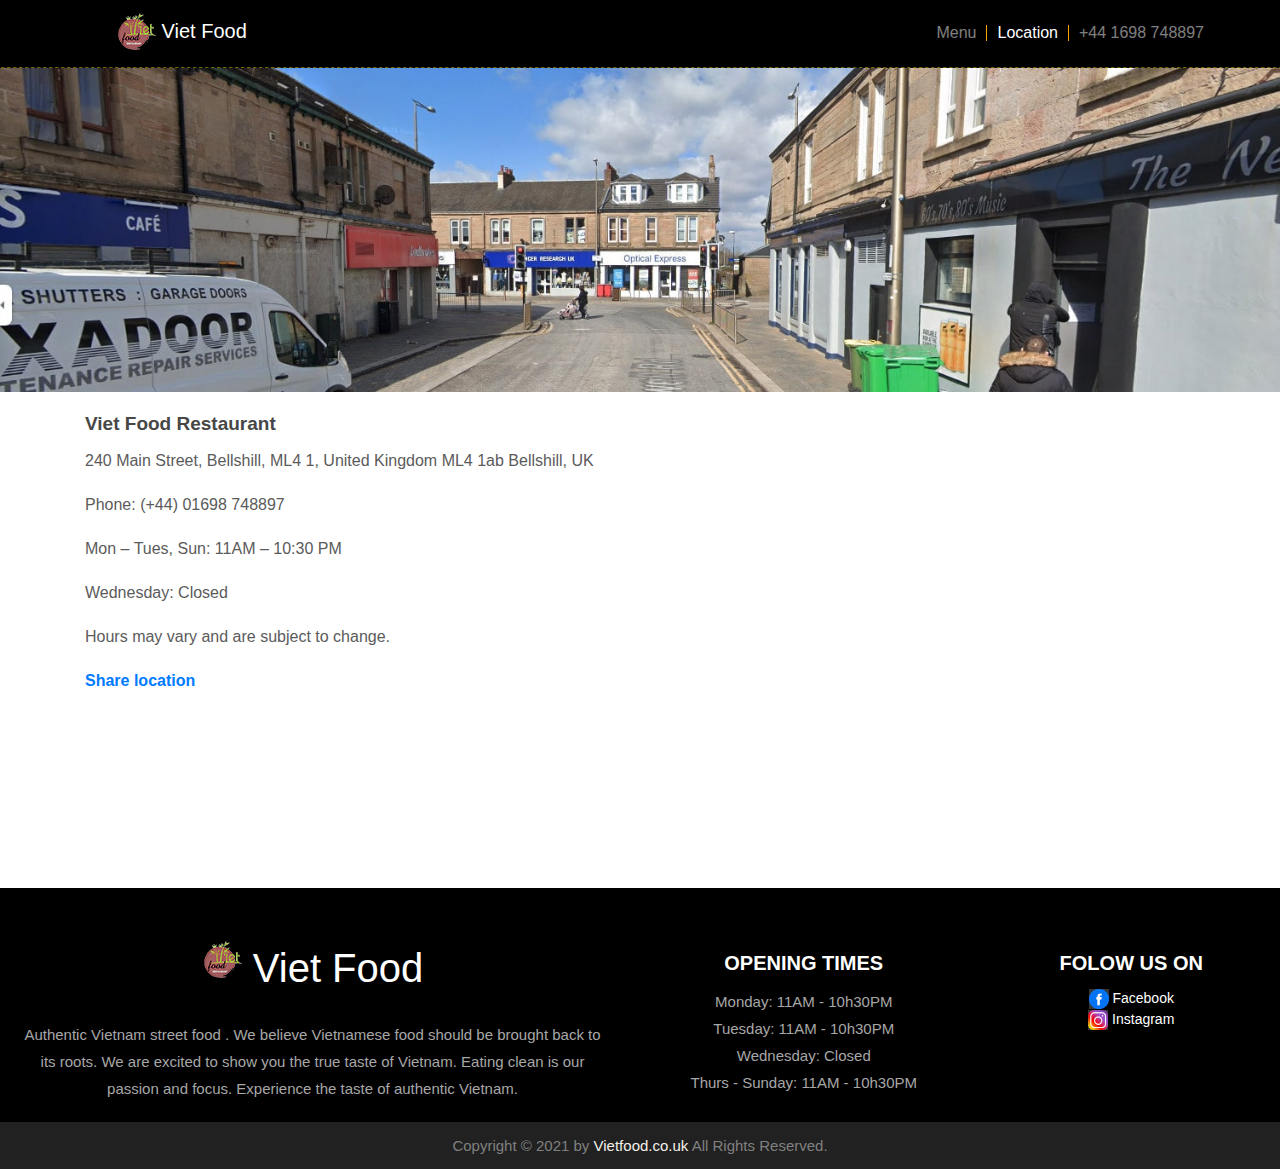
<file: location.html>
﻿<!DOCTYPE html>
<html lang="en">

<head>
    <meta charset="UTF-8" />
    <meta http-equiv="X-UA-Compatible" content="IE=edge" />
    <meta name="viewport" content="width=device-width, initial-scale=1, shrink-to-fit=no" />
    <meta name="apple-mobile-web-app-capable" content="yes" />
    <meta name="format-detection" content="telephone=no" />
    <base href="" />
    <meta name="description" content="" />
    <meta name="keywords" content="" />
    <meta name="copyright" content="" />
    <meta name="author" content="" />
    <title>Viet Food Restaurant</title>

    <link rel="shortcut icon" type="image/x-icon" href="./images/logo-small.png" />
    <link href="css/vendor.min.css" rel="stylesheet" />
    <link href="css/layout.css" rel="stylesheet" />
    <link href="css/media-screen.css" rel="stylesheet" />
</head>

<body>
    <div class="container-fluid padding0">
        <!-- BEGIN: Header -->
        <header id="header">
            <div class="bs-component">
                <nav class="navbar navbar-expand-lg navbar-dark ">
                    <a class="navbar-brand" href="./index.html">
                        <img src="./images/logo-small.png" alt="logo"> Viet Food
                    </a>
                    <button class="navbar-toggler" type="button" data-toggle="collapse" data-target="#navbarColor01" aria-controls="navbarColor01" aria-expanded="false" aria-label="Toggle navigation">
						<span class="navbar-toggler-icon"></span>
						</button>
                    <div class="collapse navbar-collapse" id="navbarColor01">
                        <ul class="navbar-nav ml-auto">
                            <li class="nav-item  ">
                                <a class="nav-link " href="menu.html">Menu</a><span></span>
                            </li>
                            <li class="nav-item active">
                                <a class="nav-link" href="location.html">Location</a><span></span>
                            </li>

                            <li class="nav-item">
                                <a class="nav-link" href="#">+44 1698 748897</a>
                            </li>

                        </ul>

                    </div>
                </nav>
            </div>
            <div class="boder__bottom__header"></div>

        </header>
        <!-- END: Header -->
        <!-- BEGIN: Main -->
        <main id="mainlocation">

            <section>
                <div>
                    <img class="location_banner" src="./images/location_image.jpg" title="vietfood_restaurant_image" alt="vietfood">
                </div>
                <div class="container">

                    <div class="row">
                        <div class="col-12 col-md-6">
                            <div class="location_content">
                                <h3 class="card-title">Viet Food Restaurant</h3>
                                <p class="card-text">240 Main Street, Bellshill, ML4 1, United Kingdom ML4 1ab Bellshill, UK</p>
                                <p> Phone: (+44) 01698 748897 </p>
                                <p>Mon – Tues, Sun: 11AM – 10:30 PM</p>
                                <p>Wednesday: Closed</p>
                                <p>Hours may vary and are subject to change.</p>
                                <p></p>
                                <p><strong><a href="https://goo.gl/maps/nM2zosEAF1AzuFUF9">Share location</a></strong></p>

                            </div>
                        </div>
                        <div class="col-12 col-md-6">
                            <div class="location_content">
                                <iframe src="https://www.google.com/maps/embed?pb=!1m18!1m12!1m3!1d2241.5321884392565!2d-4.023742323178217!3d55.8187215287838!2m3!1f0!2f0!3f0!3m2!1i1024!2i768!4f13.1!3m3!1m2!1s0x48886b4ef626950f%3A0xfedeef1db570ab53!2sViet%20food%20restaurant!5e0!3m2!1svi!2s!4v1626667619711!5m2!1svi!2s"
                                    width="600" height="450" style="border:0;" allowfullscreen="" loading="lazy"></iframe>
                            </div>
                        </div>
                    </div>


                </div>
            </section>
        </main>
        <!-- END: Main -->


        <!-- BEGIN: Footer -->
        <footer>
            <section>
                <div class="row">
                    <div class="col-12 col-md-6">
                        <article style="text-align: center;">
                            <a href="#" title="" id="logoFoodter">
                                <img class="footer__logo" src="./images/logo-small.png" title="webName" alt="webName"> Viet Food
                            </a>
                            <p style="margin: 20px;">Authentic Vietnam street food . We believe Vietnamese food should be brought back to its roots. We are excited to show you the true taste of Vietnam. Eating clean is our passion and focus. Experience the taste of authentic
                                Vietnam.
                            </p>
                        </article>
                    </div>
                    <div class="col-12 col-md-3">
                        <article class="vietfoodOpen">
                            <h5 class="text-uppercase">OPENING TIMES</h5>
                            <p> Monday: 11AM - 10h30PM</p>
                            <p> Tuesday: 11AM - 10h30PM</p>
                            <p> Wednesday: Closed</p>
                            <p> Thurs - Sunday: 11AM - 10h30PM</p>
                            
                        </article>
                    </div>
                    <div class="col-12 col-md-3">
                        <article class="vietfoodOpen" style="text-align: center;">
                            <h5 class="text-uppercase">FOLOW US ON</h5>
                            <div>
                                <a href="https://www.facebook.com/Viet-Food-Restaurant-103392778592074" title="">
                                    <img class="facebook_logo" src="./images/facebook-logo copy.png" title="vietfoodfacebook" alt="webName"> Facebook
                                </a>
                            </div>
                            <div>
                                <a href="https://www.facebook.com/Viet-Food-Restaurant-103392778592074" title="">
                                    <img class="facebook_logo" src="./images/instagram-logo.png" title="vietfoodfacebook" alt="webName"> Instagram
                                </a>
                            </div>
                        </article>
                    </div>
                </div>
            </section>
            <p class="text__copyright">Copyright © 2021 by <a class="text__orange">Vietfood.co.uk</a> All Rights Reserved.</p>

        </footer>
        <!-- END: Footer -->


    </div>
    <script src="js/vendor.min.js"></script>
    <script src="js/script.js"></script>
</body>

</html>
</file>
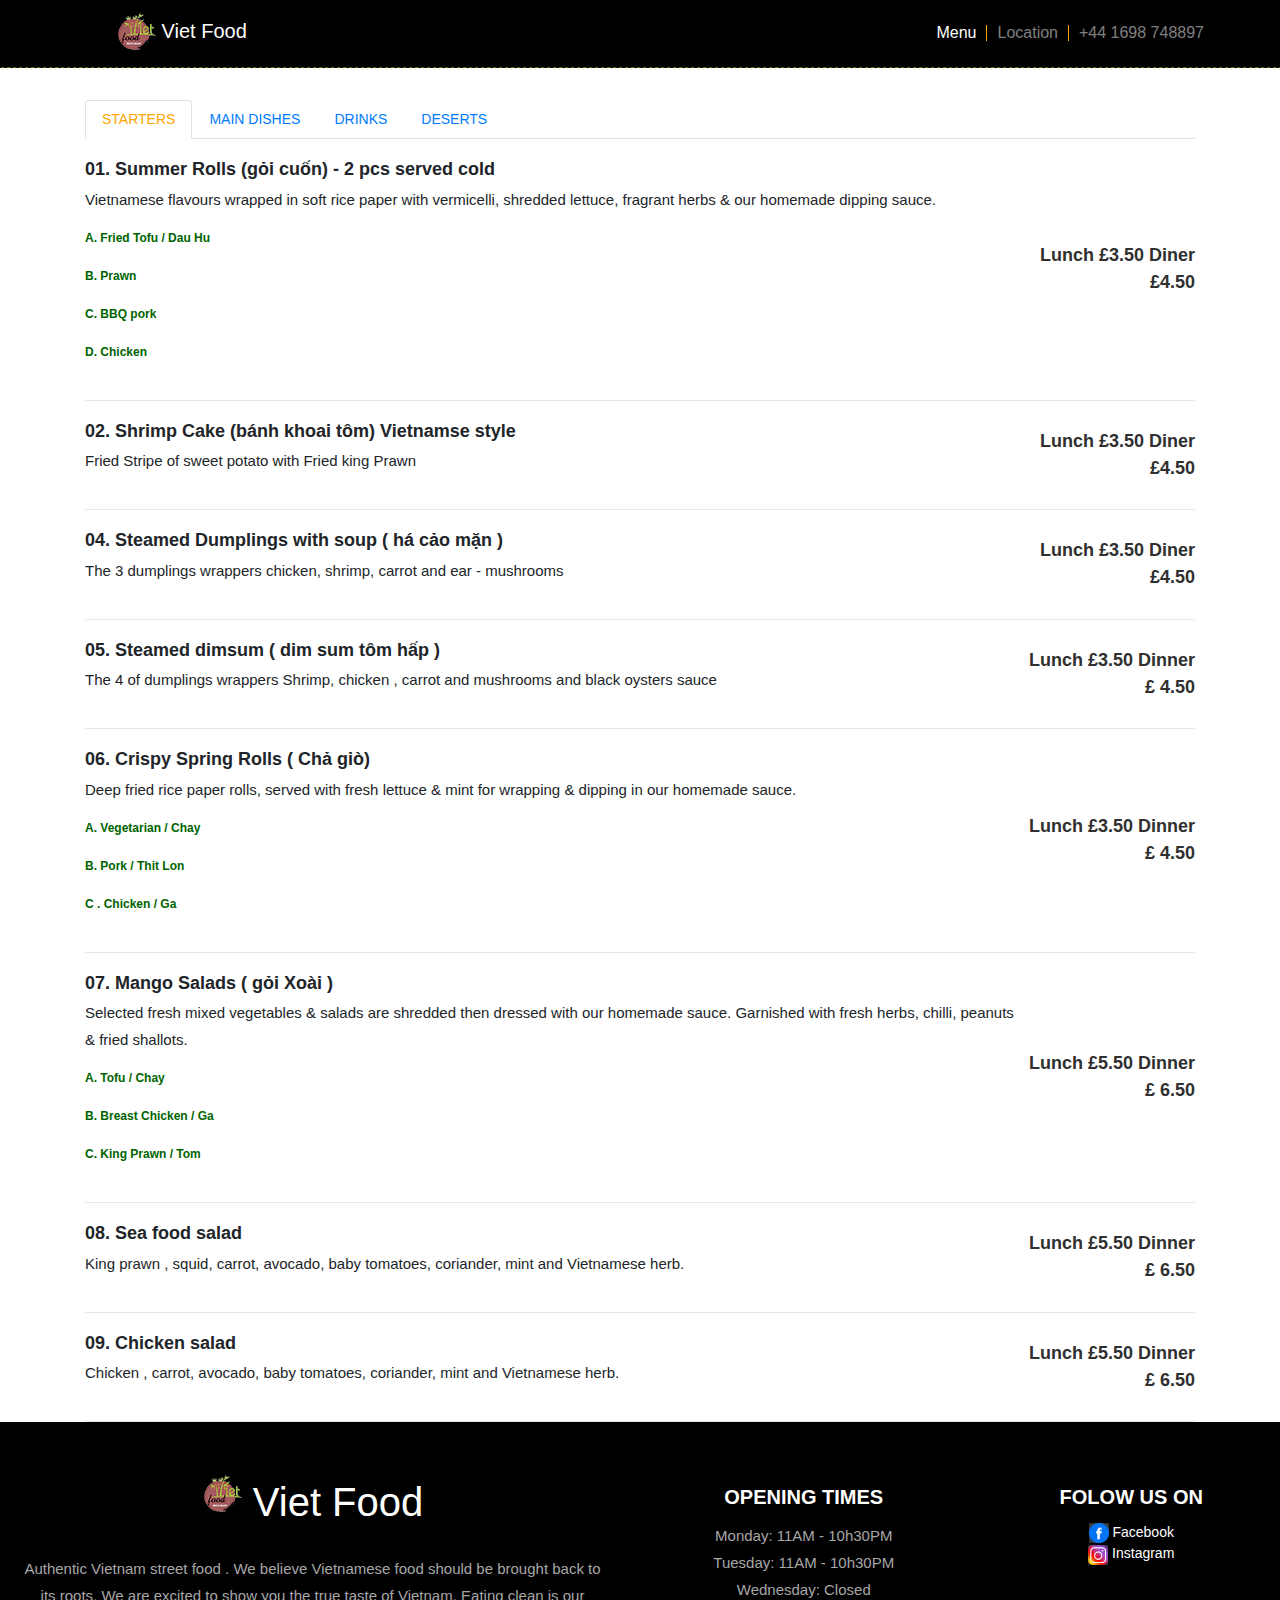
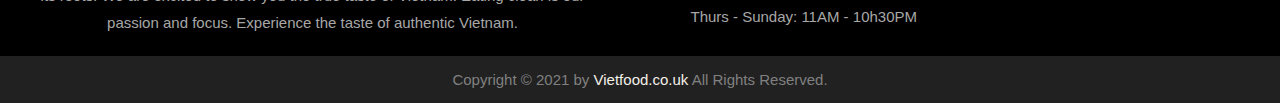
<file: menu.html>
﻿<!DOCTYPE html>
<html lang="en">

<head>
    <meta charset="UTF-8" />
    <meta http-equiv="X-UA-Compatible" content="IE=edge" />
    <meta name="viewport" content="width=device-width, initial-scale=1, shrink-to-fit=no" />
    <meta name="apple-mobile-web-app-capable" content="yes" />
    <meta name="format-detection" content="telephone=no" />
    <base href="" />
    <meta name="description" content="" />
    <meta name="keywords" content="" />
    <meta name="copyright" content="" />
    <meta name="author" content="" />
    <title>Viet Food Restaurant</title>

    <link rel="shortcut icon" type="image/x-icon" href="./images/logo-small.png" />
    <link href="css/vendor.min.css" rel="stylesheet" />
    <link href="css/layout.css" rel="stylesheet" />
    <link href="css/media-screen.css" rel="stylesheet" />
</head>

<body>
    <div class="container-fluid padding0">
        <!-- BEGIN: Header -->
        <header id="header">
            <div class="bs-component">
                <nav class="navbar navbar-expand-lg navbar-dark ">
                    <a class="navbar-brand" href="./index.html">
                        <img src="./images/logo-small.png" alt="logo"> Viet Food
                    </a>
                    <button class="navbar-toggler" type="button" data-toggle="collapse" data-target="#navbarColor01" aria-controls="navbarColor01" aria-expanded="false" aria-label="Toggle navigation">
						<span class="navbar-toggler-icon"></span>
						</button>
                    <div class="collapse navbar-collapse" id="navbarColor01">
                        <ul class="navbar-nav ml-auto">
                            <li class="nav-item active ">
                                <a class="nav-link " href="menu.html">Menu</a><span></span>
                            </li>
                            <li class="nav-item ">
                                <a class="nav-link" href="location.html">Location</a><span></span>
                            </li>

                            <li class="nav-item">
                                <a class="nav-link" href="#">+44 1698 748897</a>
                            </li>

                        </ul>

                    </div>
                </nav>
            </div>
            <div class="boder__bottom__header"></div>

        </header>
        <!-- END: Header -->
        <!-- BEGIN: Main -->
        <main id="mainMenu">
            <div class="container">
                <section class="content_page">
                    <ul class="nav nav-tabs" id="myTab" role="tablist">
                        <li class="nav-item">
                            <a class="nav-link active" id="home-tab" data-toggle="tab" href="#home" role="tab" aria-controls="home" aria-selected="true">STARTERS</a>
                        </li>
                        <li class="nav-item">
                            <a class="nav-link" id="profile-tab" data-toggle="tab" href="#profile" role="tab" aria-controls="profile" aria-selected="false">MAIN DISHES</a>
                        </li>
                        <li class="nav-item">
                            <a class="nav-link" id="contact-tab" data-toggle="tab" href="#contact" role="tab" aria-controls="contact" aria-selected="false">DRINKS </a>
                        </li>
                        <li class="nav-item">
                            <a class="nav-link" id="deserts-tab" data-toggle="tab" href="#deserts" role="tab" aria-controls="deserts" aria-selected="false">DESERTS </a>
                        </li>
                    </ul>
                    <div class="tab-content" id="myTabContent">
                        <div class="tab-pane fade show active" id="home" role="tabpanel" aria-labelledby="home-tab">
                            <li class="qode_pricing_list_item clearfix">
                                <div class="qode_pricing_item_text">
                                    <h4 class="qode_pricing_item_title">01. Summer Rolls (gỏi cuốn)  - 2 pcs served cold</h4>
                                    <p style="">Vietnamese flavours wrapped in soft rice paper with vermicelli, shredded lettuce, fragrant herbs & our homemade dipping sauce.</p>
                                    <h5>A. Fried Tofu / Dau Hu</h5>
                                    <h5>B. Prawn</h5>
                                    <h5>C. BBQ pork</h5>
                                    <h5>D. Chicken</h5>
                                </div>
                                <div class="qode_pricing_item_price">
                                    <div class="qode_pricing_item_price_inner"><span class="text_price">Lunch £3.50 Diner £4.50</span></div>
                                </div>
                            </li>
                            <li class="qode_pricing_list_item clearfix">
                                <div class="qode_pricing_item_text">
                                    <h4 class="qode_pricing_item_title">02. Shrimp Cake (bánh khoai tôm) Vietnamse style</h4>
                                    <p style="">Fried Stripe of sweet potato with Fried king Prawn </p>
                                </div>
                                <div class="qode_pricing_item_price">
                                    <div class="qode_pricing_item_price_inner"><span class="text_price">Lunch £3.50 Diner £4.50</span></div>
                                </div>
                            </li>
                            
                            <li class="qode_pricing_list_item clearfix">
                                <div class="qode_pricing_item_text">
                                    <h4 class="qode_pricing_item_title">04. Steamed  Dumplings with soup ( há cảo mặn ) </h4>
                                    <p style="">The 3 dumplings  wrappers chicken, shrimp,  carrot and ear - mushrooms </p>
                                </div>
                                <div class="qode_pricing_item_price">
                                    <div class="qode_pricing_item_price_inner"><span class="text_price">Lunch £3.50 Diner £4.50</span></div>
                                </div>
                            </li>
                            <li class="qode_pricing_list_item clearfix">
                                <div class="qode_pricing_item_text">
                                    <h4 class="qode_pricing_item_title">05. Steamed dimsum ( dim sum tôm hấp ) </h4>
                                    <p style="">The 4 of dumplings wrappers Shrimp, chicken , carrot and mushrooms and black oysters sauce </p>
                                </div>
                                <div class="qode_pricing_item_price">
                                    <div class="qode_pricing_item_price_inner"><span class="text_price">Lunch £3.50 Dinner £ 4.50</span></div>
                                </div>
                            </li>
                            <li class="qode_pricing_list_item clearfix">
                                            <div class="qode_pricing_item_text">
                                                <h4 class="qode_pricing_item_title">06. Crispy Spring Rolls ( Chả giò)</h4>
                                                <p style="">Deep fried rice paper rolls, served with fresh lettuce & mint for wrapping & dipping in our homemade sauce.</p>
                                <h5>A. Vegetarian / Chay</h5>
                                <h5>B.  Pork / Thit Lon</h5>
                                <h5>C . Chicken / Ga </h5>
                                            </div>
                                            <div class="qode_pricing_item_price">
                                                <div class="qode_pricing_item_price_inner"><span class="text_price">Lunch £3.50 Dinner £ 4.50</span></div>
                                            </div>
                                        </li>
                            <li class="qode_pricing_list_item clearfix">
                                            <div class="qode_pricing_item_text">
                                                <h4 class="qode_pricing_item_title">07. Mango Salads ( gỏi Xoài ) </h4>
                                                <p style="">Selected fresh mixed vegetables & salads are shredded then dressed with our homemade sauce. Garnished with fresh herbs, chilli, peanuts & fried shallots.</p>
                                <h5>A. Tofu / Chay </h5>
                                <h5>B. Breast Chicken / Ga</h5>
                                <h5>C. King Prawn / Tom</h5>
                                </div>
                                            <div class="qode_pricing_item_price">
                                                <div class="qode_pricing_item_price_inner"><span class="text_price">Lunch £5.50 Dinner £ 6.50</span></div>
                                            </div>
                                        </li>
                            <li class="qode_pricing_list_item clearfix">
                                            <div class="qode_pricing_item_text">
                                                <h4 class="qode_pricing_item_title">08. Sea food salad</h4>
                                                <p style="">King prawn , squid, carrot, avocado, baby tomatoes, coriander, mint and Vietnamese herb. </p>
                                            </div>
                                            <div class="qode_pricing_item_price">
                                                <div class="qode_pricing_item_price_inner"><span class="text_price">Lunch £5.50 Dinner £ 6.50</span></div>
                                            </div>
                                        </li>
                            <li class="qode_pricing_list_item clearfix">
                                            <div class="qode_pricing_item_text">
                                                <h4 class="qode_pricing_item_title">09. Chicken salad</h4>
                                                <p style="">Chicken , carrot, avocado, baby tomatoes, coriander, mint and Vietnamese herb. </p>
                                            </div>
                                            <div class="qode_pricing_item_price">
                                                <div class="qode_pricing_item_price_inner"><span class="text_price">Lunch £5.50 Dinner £ 6.50</span></div>
                                            </div>
                            </li>
                        </div>
                        <div class="tab-pane fade" id="profile" role="tabpane2" aria-labelledby="profile-tab">
                            <li class="qode_pricing_list_item clearfix">
                                <div class="qode_pricing_item_text">
                                    <h4 class="qode_pricing_item_title">10 . Coconut curry dream. ( cà ri ) </h4>
                                    <p>Salad, carrot, potato, sweet potatoes steamed  with boiled rice </p>
                                    <h5 style="">A. Fried chicken thighs :   Lunch  £9.50 ----  Dinner £10.50</h5>
                                    <h5 style="">B. Chicken breast  :   Lunch  £9.50 ----  Dinner £10.50</h5>
                                    <h5 style="">C. Beef :   Lunch  £9.50 ----  Dinner £10.50</h5>
                                    <h5 style="">D. Fried Duck :   Lunch  £10.50 ----  Dinner £11.50</h5>
                                    <h5 style="">E. Fried Salmon :   Lunch  £9.50 ----  Dinner £10.50</h5>
                                    <h5 style="">F. Tofu :   Lunch  £8.50 ----  Dinner £9.50</h5>
                                </div>
                                <div class="qode_pricing_item_price">
                                    <div class="qode_pricing_item_price_inner"><span class="text_price"></span></div>
                                </div>
                            </li>
                            <li class="qode_pricing_list_item clearfix">
                                <div class="qode_pricing_item_text">
                                    <h4 class="qode_pricing_item_title">11. Stir-Fried  vegetables with rice noodle ( pho xao bo / ga)</h4>
                                    <p style=""> Broccoli, carrot , courgettes, bell pepper, peas.</p>
                                    <h5>A .Beef</h5>
                                    <h5>B. Chicken</h5>
                                </div>
                                <div class="qode_pricing_item_price">
                                    <div class="qode_pricing_item_price_inner"><span class="text_price">Lunch £9.50 Diner £10.50</span></div>
                                </div>
                            </li>
                            <li class="qode_pricing_list_item clearfix">
                                <div class="qode_pricing_item_text">
                                    <h4 class="qode_pricing_item_title">12. Golden mango  ( ga/   bò xoài)</h4>
                                    <p style="">Fresh mango stripes, pak choi, roasted onion  & roasted peanuts jasmine rice with fish sauce . </p>
                                        <h5>A .Beef</h5>
                                     <h5>B. Chicken</h5>
                                </div>
                                <div class="qode_pricing_item_price">
                                    <div class="qode_pricing_item_price_inner"><span class="text_price">Lunch £9.50 Diner £10.50</span></div>
                                </div>
                            </li>
                            <li class="qode_pricing_list_item clearfix">
                                <div class="qode_pricing_item_text">
                                    <h4 class="qode_pricing_item_title">13. GOLDEN POT  ( cải xào bo/ ga) </h4>
                                    <p style="">Pak Choi , shiitake , carrots , sugar peas & garlic. Garnished with seasame oil & sweet black sauce been reduction . Jasmin rice as side .</p>
                                    <h5>A .Beef</h5>
                                    <h5>B. Chicken</h5>
                                </div>
                                <div class="qode_pricing_item_price">
                                    <div class="qode_pricing_item_price_inner"><span class="text_price">Lunch £9.50 Diner £10.50</span></div>
                                </div>
                            </li>
                           
                            <li class="qode_pricing_list_item clearfix">
                                <div class="qode_pricing_item_text">
                                    <h4 class="qode_pricing_item_title">15 . Salmon Paradise ( cá hồi nướng ) </h4>
                                    <p style="">Marinated & grilled salmon with sugar snap, carrots, ginger & garlic . Refined with caramelized Soy sauce. Served In clay pot with rice.</p>
                                </div>
                                <div class="qode_pricing_item_price">
                                    <div class="qode_pricing_item_price_inner"><span class="text_price">Lunch £9.50 Diner £10.50</span></div>
                                </div>
                            </li>
                            <li class="qode_pricing_list_item clearfix">
                                <div class="qode_pricing_item_text">
                                    <h4 class="qode_pricing_item_title">16 . Miss squid ( mực sa tế) </h4>
                                    <p style="">Wok tossed calamari with kimchi cabbage , zucchini & peppers. Doused with spicy sate sauce. Served in rice clay pot.

                                    </p>
                                </div>
                                <div class="qode_pricing_item_price">
                                    <div class="qode_pricing_item_price_inner"><span class="text_price">Lunch £9.50 Diner £10.50</span></div>
                                </div>
                            </li>
                            <li class="qode_pricing_list_item clearfix">
                                <div class="qode_pricing_item_text">
                                    <h4 class="qode_pricing_item_title">17 . Miss Vegan ( chay sa tế ) </h4>
                                    <p style="">Tofu with kimchi cabbage , zucchini & peppers. Doused with spicy sate sauce. Served in rice clay pot.</p>
                                </div>
                                <div class="qode_pricing_item_price">
                                    <div class="qode_pricing_item_price_inner"><span class="text_price">Lunch £9.50 Diner £10.50</span></div>
                                </div>
                            </li>
                            <li class="qode_pricing_list_item clearfix">
                                <div class="qode_pricing_item_text">
                                    <h4 class="qode_pricing_item_title">18. Honey King Prawn   ( tôm nướng )</h4>
                                    <p style="">Grilled king prawn with honey marinade, wok tossed cherry tomatoes, sweet pepper &  baby corn . Served with sweet potatoe fries & radish creme</p>
                                </div>
                                <div class="qode_pricing_item_price">
                                    <div class="qode_pricing_item_price_inner"><span class="text_price"> £18.00</span></div>
                                </div>
                            </li>
                            <li class="qode_pricing_list_item clearfix">
                                <div class="qode_pricing_item_text">
                                    <h4 class="qode_pricing_item_title">19  . King prawn  on a beef ( bò tôm nướng )</h4>
                                    <p style="">King prawn served on 130g medium grilled beef entrecôte . With wok tossed zucchini , Pak Choi , baby corn , & Mekong whiskey sauce. Served with sweet potatoes fries.</p>
                                </div>
                                <div class="qode_pricing_item_price">
                                    <div class="qode_pricing_item_price_inner"><span class="text_price">£23.00</span></div>
                                </div>
                            </li>
                            <li class="qode_pricing_list_item clearfix">
                                <div class="qode_pricing_item_text">
                                    <h4 class="qode_pricing_item_title">20 . RIBEYE steak .</h4>
                                    <p style="">With wok tossed zucchini , Pak Choi , baby corn & Mekong whiskey sauce .Served with sweet potatoes fries and barbecue sauce .</p>
                                </div>
                                <div class="qode_pricing_item_price">
                                    <div class="qode_pricing_item_price_inner"><span class="text_price">£22.00</span></div>
                                </div>
                            </li>
                            <li class="qode_pricing_list_item clearfix">
                                <div class="qode_pricing_item_text">
                                    <h4 class="qode_pricing_item_title">21 . Roasted Duck Paris   (vit phap )</h4>
                                    <p style="">Duck Paris with honey marinade, wok tossed cherry tomatoes, sweet pepper &  baby corn .</p>
                                </div>
                                <div class="qode_pricing_item_price">
                                    <div class="qode_pricing_item_price_inner"><span class="text_price">£19.00</span></div>
                                </div>
                            </li>
                            <li class="qode_pricing_list_item clearfix">
                                <div class="qode_pricing_item_text">
                                    <h4 class="qode_pricing_item_title">22. Pho noodle soup.</h4>
                                    <p style="">A classic , fragrant homemade beef & chicken broth with Vermicelli , garnished with spring onion, red onion, coriander. Served with herbs, lemon and fresh chopped chilli.</p>
                                    <h5>A  . Beef rare ( thit bo tai)</h5>
                                    <h5>B . Beef cooked ( thit bo chin ) </h5>
                                    <h5>C . Chicken breast</h5>
                                </div>
                                <div class="qode_pricing_item_price">
                                    <div class="qode_pricing_item_price_inner"><span class="text_price">£9.00</span></div>
                                </div>
                            </li>
                            <li class="qode_pricing_list_item clearfix">
                                <div class="qode_pricing_item_text">
                                    <h4 class="qode_pricing_item_title">23. STEAMED  rice Noodles with Chargrilled dishe</h4>
                                    <h5>A . Chicken</h5>
                                    <h5>B. Spring rolls (VEGAN/ PORK/CHIKEN )</h5>
                                    <h5>C . Grill pork </h5>
                                </div>
                                <div class="qode_pricing_item_price">
                                    <div class="qode_pricing_item_price_inner"><span class="text_price">£9.50</span></div>
                                </div>
                            </li>
                            <li class="qode_pricing_list_item clearfix">
                                <div class="qode_pricing_item_text">
                                    <h4 class="qode_pricing_item_title">24 . Fried Noodles with Salad  ( Mi xao )</h4>
                                   <h5>A . Fried chicken thighs    £9.50</h5>
                                   <h5>B. Chicken breast           £9.50</h5>
                                   <h5>C . Beef                    £9.50</h5>
                                   <h5>D . Roast  duck             £11.00</h5>
                                   <h5>E . Grill  salmon           £9.50</h5>
                                   <h5>F . King prawn  & squid     £9.80</h5>
                                </div>
                                <div class="qode_pricing_item_price">
                                    <div class="qode_pricing_item_price_inner"><span class="text_price"></span></div>
                                </div>
                            </li>
                            <li class="qode_pricing_list_item clearfix">
                                <div class="qode_pricing_item_text">
                                    <h4 class="qode_pricing_item_title">25 . Fried rice ( com thap cam )</h4>
                                    <h5>A . Fried chicken thighs    £9.50</h5>
                                   <h5>B. Chicken breast           £9.50</h5>
                                   <h5>C . Beef                    £9.50</h5>
                                   <h5>D . Roast  duck             £11.00</h5>
                                   <h5>E . Grill  salmon           £9.50</h5>
                                   <h5>F . King prawn  & squid     £9.80</h5>
                                </div>
                                <div class="qode_pricing_item_price">
                                    <div class="qode_pricing_item_price_inner"><span class="text_price"></span></div>
                                </div>
                            </li>
                            <li class="qode_pricing_list_item clearfix">
                                <div class="qode_pricing_item_text">
                                    <h4 class="qode_pricing_item_title">26 . Vietnamese Sandwich</h4>
                                  <h5>A . Grill pork and salad</h5>
                                  <h5>B. Grill chicken ans salad</h5>
                                </div>
                                <div class="qode_pricing_item_price">
                                    <div class="qode_pricing_item_price_inner"><span class="text_price">£6.00</span></div>
                                </div>
                            </li>

                        
                         </div>
                      <div class="tab-pane fade" id="contact" role="tabpane3" aria-labelledby="contact-tab">
                                <li class="qode_pricing_list_item clearfix">
                                    <div class="qode_pricing_item_text">
                                        <h4 class="qode_pricing_item_title">Smoothie</h4>
                                        <h5 style="">- Mango  </h5>
                                        <h5 style="">- Strawberry</h5>
                                        <h5 style="">- Banana</h5>
                                    </div>
                                    <div class="qode_pricing_item_price">
                                        <div class="qode_pricing_item_price_inner"><span class="text_price">£3.50</span></div>
                                    </div>
                                </li>
                                <li class="qode_pricing_list_item clearfix">
                                    <div class="qode_pricing_item_text">
                                        <h4 class="qode_pricing_item_title">Soft Drink</h4>
                                        <h5 style="">- Coca-Cola   </h5>
                                        <h5 style="">- Diet Coke  </h5>
                                        <h5 style="">- Irn bru  </h5>
                                        <h5 style="">- Diet irn bru   </h5>
                                        <h5 style="">- 7up   </h5>
                                        <h5 style="">- Ginger Beer  </h5>
                                        <h5 style="">- Still water   </h5>
                                        <h5 style="">- Sparkling water   </h5>
                                        <h5 style="">- Soda & lime  </h5>
                                        <h5 style="">- Fanta   </h5>

                                    </div>
                                    <div class="qode_pricing_item_price">
                                        <div class="qode_pricing_item_price_inner"><span class="text_price">£2.0</span></div>
                                    </div>
                                </li>
                                <li class="qode_pricing_list_item clearfix">
                                    <div class="qode_pricing_item_text">
                                        <h4 class="qode_pricing_item_title">Vietnamese coffee</h4>
                                        <h5 style="">Drip coffee  £ 3.00</h5>
                                        <h5 style="">Hot coffee  £ 3.00</h5>
                                        <h5 style="">Iced coffe  £ 3.50</h5>
                                    </div>
                                    <div class="qode_pricing_item_price">
                                        <div class="qode_pricing_item_price_inner"><span class="text_price"></span></div>
                                    </div>
                                </li>
                                <li class="qode_pricing_list_item clearfix">
                                    <div class="qode_pricing_item_text">
                                        <h4 class="qode_pricing_item_title">Hot Teas</h4>
                                        <h5 style="">1. Ginger orange TEA  £ 2.50</h5>
                                        <h5 style="">2. Lemongrass orange  TEA £ 3.00</h5>
                                        <h5 style="">3. Mint tea £ 2.50</h5>
                                        <h5 style="">4 . Tetley tea £2.00</h5>
                                    </div>
                                    <div class="qode_pricing_item_price">
                                        <div class="qode_pricing_item_price_inner"><span class="text_price"></span></div>
                                    </div>
                                </li>
                                <li class="qode_pricing_list_item clearfix">
                                    <div class="qode_pricing_item_text">
                                        <h4 class="qode_pricing_item_title">Iced tea</h4>
                                        <h5 style="">1 . Iced Green tea  £ 3.00</h5>
                                        <h5 style="">2 . Pearl tea    £ 3.50</h5>
                                        <h5 style="">2 . Pearl tea    £ 3.50</h5>
                                    </div>
                                    <div class="qode_pricing_item_price">
                                        <div class="qode_pricing_item_price_inner"><span class="text_price"></span></div>
                                    </div>
                                </li>
                                <li class="qode_pricing_list_item clearfix">
                                    <div class="qode_pricing_item_text">
                                        <h4 class="qode_pricing_item_title">Cocktails</h4>
                                        <h5 style="">1 . Pira colada</h5>
                                        <p style="">Pineapple , coconut, white rum .</p>
                                        <h5 style="">2 . Watermelon Mojito</h5>
                                        <p style="">White rum , fresh mint, brown sugar, watermelon , soda , lemon .</p>
                                        <h5 style="">3 . Mojito Blue</h5>
                                        <p style="">Blue curacao, lemon, soda</p>
                                        <h5 style="">4 . Cinnamon colada</h5>
                                        <p style="">Dark rum , Baileys , coconut, pineapple juice and a pinch of cinnamon </p>
                                        <h5 style="">5 . Watermelon Mom</h5>
                                        <p style="">Vokca, Orange juice,  maracuja, melonlique</p>
                                    </div>
                                    <div class="qode_pricing_item_price">
                                        <div class="qode_pricing_item_price_inner"><span class="text_price">£6.00</span></div>
                                    </div>
                                </li>
                                <li class="qode_pricing_list_item clearfix">
                                    <div class="qode_pricing_item_text">
                                        <h4 class="qode_pricing_item_title">Beer </h4>
                                        <h5 style="">Draft Tennent lager pint                    £3.50 </h5>
                                        <h5 style="">Draft Tennent lager 1/2 pint               £2.50</h5>
                                        <h5 style="">Drafted caledonian brewer pint          £3.50</h5>
                                        <h5 style="">Drafted caledonian brewer 1/2 pint      £2.50</h5>
                                        <h5 style="">Budweiser bottle                                     £3.00</h5>
                                        <h5 style="">Corona bottle                                          £3.00</h5>
                                    </div>
                                    <div class="qode_pricing_item_price">
                                        <div class="qode_pricing_item_price_inner"><span class="text_price"></span></div>
                                    </div>
                                </li>
                                <li class="qode_pricing_list_item clearfix">
                                    <div class="qode_pricing_item_text">
                                        <h4 class="qode_pricing_item_title">Wine </h4>
                                        <h5 style="">Rose wine 175ml bottle   </h5>
                                        <h5 style="">Red wine 175ml bottle     </h5>
                                        <h5 style="">White  wine 175ml bottle</h5>
                                    </div>
                                    <div class="qode_pricing_item_price">
                                        <div class="qode_pricing_item_price_inner"><span class="text_price">£3.50</span></div>
                                    </div>
                                </li>
                                <li class="qode_pricing_list_item clearfix">
                                    <div class="qode_pricing_item_text">
                                        <h4 class="qode_pricing_item_title">Spirit </h4>
                                        <h5 style="">25ml vodka    </h5>
                                        <h5 style="">25ml  bacardi</h5>
                                        <h5 style="">25ml whiskey   </h5>
                                        <h5 style="">25ml Gin     </h5>
                                        <h5 style="">25ml Pink Gin  </h5>
                                        
                                    </div>
                                    <div class="qode_pricing_item_price">
                                        <div class="qode_pricing_item_price_inner"><span class="text_price">£2.50</span></div>
                                    </div>
                                </li>
                              
                      </div>
                      <div class="tab-pane fade" id="deserts" role="tabpane4" aria-labelledby="deserts-tab">
                        <li class="qode_pricing_list_item clearfix">
                            <div class="qode_pricing_item_text">
                                <h4 class="qode_pricing_item_title">01. Banana fritter with Ice-cream and honey dipping </h4>
                                
                            </div>
                            <div class="qode_pricing_item_price">
                                <div class="qode_pricing_item_price_inner"><span class="text_price">£4.00</span></div>
                            </div>
                        </li>
                        <li class="qode_pricing_list_item clearfix">
                            <div class="qode_pricing_item_text">
                                <h4 class="qode_pricing_item_title">02. Special Ice-cream </h4>
                               
                            </div>
                            <div class="qode_pricing_item_price">
                                <div class="qode_pricing_item_price_inner"><span class="text_price">£4.00</span></div>
                            </div>
                        </li>
                        <li class="qode_pricing_list_item clearfix">
                            <div class="qode_pricing_item_text">
                                <h4 class="qode_pricing_item_title">03. Vanilla Ice-cream    </h4>
                            </div>
                            <div class="qode_pricing_item_price">
                                <div class="qode_pricing_item_price_inner"><span class="text_price">£3.00</span></div>
                            </div>
                        </li>
              </div>
                    </div>
                </section>
        </main>
        <!-- END: Main -->


        <!-- BEGIN: Footer -->
        <footer>
            <section>
                <div class="row">
                    <div class="col-12 col-md-6">
                        <article style="text-align: center;">
                            <a href="#" title="" id="logoFoodter">
                                <img class="footer__logo" src="./images/logo-small.png" title="webName" alt="webName"> Viet Food
                            </a>
                            <p style="margin: 20px;">Authentic Vietnam street food . We believe Vietnamese food should be brought back to its roots. We are excited to show you the true taste of Vietnam. Eating clean is our passion and focus. Experience the taste of authentic
                                Vietnam.
                            </p>
                        </article>
                    </div>
                    <div class="col-12 col-md-3">
                        <article class="vietfoodOpen">
                            <h5 class="text-uppercase">OPENING TIMES</h5>
                            <p> Monday: 11AM - 10h30PM</p>
                            <p> Tuesday: 11AM - 10h30PM</p>
                            <p> Wednesday: Closed</p>
                            <p> Thurs - Sunday: 11AM - 10h30PM</p>
                        </article>
                    </div>
                    <div class="col-12 col-md-3">
                        <article class="vietfoodOpen" style="text-align: center;">
                            <h5 class="text-uppercase">FOLOW US ON</h5>
                            <div>
                                <a href="https://www.facebook.com/Viet-Food-Restaurant-103392778592074" title="">
                                    <img class="facebook_logo" src="./images/facebook-logo copy.png" title="vietfoodfacebook" alt="webName"> Facebook
                                </a>
                            </div>
                            <div>
                                <a href="https://www.facebook.com/Viet-Food-Restaurant-103392778592074" title="">
                                    <img class="facebook_logo" src="./images/instagram-logo.png" title="vietfoodfacebook" alt="webName"> Instagram
                                </a>
                            </div>
                        </article>
                    </div>
                </div>
            </section>
            <p class="text__copyright">Copyright © 2021 by <a class="text__orange">Vietfood.co.uk</a> All Rights Reserved.</p>

        </footer>
        <!-- END: Footer -->


        </div>
        <script src="js/vendor.min.js"></script>
        <script src="js/script.js"></script>
</body>

</html>
</file>
<file: css/layout.css>
﻿/* ================= CSS Default ================= */

html {
    scroll-behavior: smooth;
}

* {
    margin: 0;
    padding: 0;
}

body {
    font-family: "Roboto", Arial, sans-serif;
    font-size: 14px;
}

li {
    list-style-type: none;
}

a,
img {
    transition: all 0.15s ease;
}

a:focus {
    outline: none;
}

a,
a:hover,
a:active,
a:link,
a:visited {
    text-decoration: none;
}

h1,
h2,
h3,
h4,
h5,
h6 {
    margin: 0;
}

.padding0 {
    padding: 0;
}

.clearfix {
    clear: both;
}


/* ================= CSS Config ================= */

.space_section {
    padding: 90px 0;
}

h1,
h2,
h3,
h4,
h5,
h6 {
    font-weight: 700;
    line-height: 1.25;
}

h1 {
    font-size: 55px;
    margin-bottom: 25px;
}

h2 {
    font-size: 45px;
    margin-bottom: 20px;
}

h3 {
    font-size: 30px;
    margin-bottom: 35px;
    font-weight: 600;
}

h4 {
    font-size: 20px;
    margin-bottom: 25px;
    font-weight: 600;
}

h5 {
    font-size: 20px;
    line-height: 1.5;
    margin-bottom: 20px;
    font-weight: 600;
}

h6 {
    font-size: 15px;
    font-weight: 600;
}

p {
    line-height: 1.8;
    font-size: 15px;
    font-weight: 300;
}

input[type="text"] {
    font-weight: 400;
    padding: 12px 15px;
    border-radius: 0;
}

input[type="submit"],
input[type="button"],
button {
    padding: 13px 45px;
    border-radius: 50px;
    font-size: 16px;
}


/* ================= CSS FULL (content you write code here) ================= */

.container {}

.interleaved__bg {
    width: 100%;
}


/* ================= HEADER ================= */

header {
    background: transparent;
    position: fixed;
    width: 100%;
    z-index: 9999;
}

.dis__transparent {
    background-color: #222222;
}

.navbar {
    margin-left: 50px;
    margin-right: 50px;
}

.boder__bottom__header {
    width: 100%;
    background: url(../images/dot01.png) repeat-x;
    height: 2px;
}

.navbar-brand {
    margin-left: 50px;
}

.nav-item {
    display: flex;
}

.nav-link.active {
    color: orange!important;
}

header .nav-link {
    font-size: 16px;
    line-height: 1;
    padding-left: 10px!important;
    padding-right: 10px!important;
}

.nav-item span {
    width: 1px;
    background-color: orange;
    margin: 0.5rem 0rem 0.5rem 0rem;
}


/* ================= MAIN ================= */

body {
    background-color: #222222;
}


/* begin topbackgroud */

#topBackground {
    padding-top: 80px;
}

#topBackground section {
    background: url(../images/main-image.jpg) no-repeat;
    background-size: cover;
}


/* end topbackgroud */

.carousel-indicators li {
    height: 7px;
    width: 7px;
    opacity: 1;
    background-color: #ffae00!important;
}

#carousel h2 {
    margin-top: 10%;
    font-style: italic;
    color: white;
}

#carousel article {
    padding: 100px 50px 100px 50px;
}

.carousel-control-prev {
    justify-content: left;
}

.carousel-control-next {
    justify-content: unset;
    width: unset;
}

#carousel p {
    color: white;
}

.carousel-indicators .active {
    background-color: white!important;
}

#carousel button {
    color: yellowgreen;
    border-radius: unset;
    transform: skewX(-20deg);
    -moz-transform: skewX(-20deg);
    -webkit-transform: skewX(-20deg);
    -o-transform: skewX(-20deg);
    -ms-transform: skewX(-20deg);
}

button span {
    display: block;
    transform: skewX(20deg)!important;
    -moz-transform: skewX(20deg);
    -webkit-transform: skewX(20deg);
    -o-transform: skewX(20deg);
    -ms-transform: skewX(20deg);
}


/* ================= FOOTER ================= */

footer section {
    padding-top: 50px;
    background-color: black;
}

#logoFoodter {
    font-size: 40px;
    color: white;
}

#logoFoodter :hover {
    color: #222222;
}

footer p {
    color: #a7a7a7;
}

footer h5 {
    color: white;
    margin-left: auto;
    margin-right: auto;
}

.footer__logo {
    padding-bottom: 20px;
}

footer li a {
    text-align: center;
    color: #a7a7a7;
    margin-left: auto;
    margin-right: auto;
}

.text__copyright {
    text-align: center;
    color: grey;
    background-color: #212121;
    margin-bottom: 0px;
    padding: 10px;
}

.text__orange {
    color: #f3f0e8!important;
}


/* ================= Few Option ================= */

.content_page {
    padding-top: 100px;
}

#mainMenu {
    background-color: white;
}

header {
    background: black;
}

.qode_pricing_list_item {
    position: relative;
    border-bottom: 1px solid #e7e7e7;
    padding: 19px 0;
}

.qode_pricing_item_text {
    padding-right: 170px;
}

.qode_pricing_item_title {
    margin-bottom: 5px;
    font-size: 18px;
    font-weight: 600;
}

.textcontens {
    color: #5b5b5b;
    font-family: 'Montserrat', sans-serif;
    font-size: 16px;
    line-height: 28px;
    font-style: normal;
    font-weight: 400;
}

.qode_pricing_item_price {
    position: absolute;
    width: 170px;
    height: 100%;
    text-align: right;
    right: 0;
    top: 0;
}

.qode_pricing_item_price_inner {
    display: table;
    height: 100%;
    width: 100%;
}

.text_price {
    display: table-cell;
    vertical-align: middle;
    font-size: 18px;
    color: #303030;
    font-weight: 600;
}

.location_banner {
    width: 100%;
    height: auto;
}

.location_content {
    padding-top: 20px;
    padding-bottom: 20px;
}

.location_content h3 {
    color: #474747;
    font-size: 19px;
}

.location_content p {
    color: #5b5b5b;
    font-family: 'Montserrat', sans-serif;
    font-size: 16px;
    line-height: 28px;
    font-style: normal;
    font-weight: 400;
}

#mainlocation {
    background-color: white;
}

.vietfoodOpen h5 {
    text-align: center;
    margin-top: 10px;
    margin-bottom: 10px!important;
}

.vietfoodOpen p {
    text-align: center;
    margin-bottom: 0px!important;
}

.vietfoodOpen a {
    color: white;
}

.vietfoodOpen a:hover {
    color: grey;
}

.facebook_logo {
    width: 20px;
    height: 20x;
}

.text__copyright {
    color: grey;
}

#myTabContent h5{
      font-size: 12px;
      color: darkgreen;
}
</file>
<file: css/media-screen.css>
﻿/* ================= CONFIG WEBSITE ================= */


/* ================= Large devices (include: Laptop, PC, desktop, TV from 992px to 1199.98px) ================= */

@media (min-width: 992px) and (max-width: 1199.98px) {
    .space_section {
        padding: 60px 0;
    }
    h1 {
        font-size: 40px;
    }
    h2 {
        font-size: 30px;
    }
    h3,
    h4 {
        font-size: 20px;
    }
    h5 {
        font-size: 17px;
    }
    h6,
    p {
        font-size: 14px;
    }
}


/* ================= Medium devices (tablets, from 768px to 991.98px) ================= */

@media (min-width: 768px) and (max-width: 991.98px) {
    .space_section {
        padding: 50px 0;
    }
    h1 {
        font-size: 35px;
    }
    h2 {
        font-size: 27px;
        margin-bottom: 15px;
        line-height: 1.25;
    }
    h3,
    h4 {
        font-size: 18px;
    }
    h5 {
        font-size: 16px;
    }
}


/* ================= Option follow device ================= */

@media (min-width: 992px) {
    .img__left {
        margin-left: -30%;
    }
}

@media (max-width: 991.98px) {
    header {
        background-color: #222222;
    }
}

@media (min-width: 768px) {}


/* ================= Small devices (mobiles, from 0px to 767.98px) ================= */

@media (max-width: 767.98px) {
    .space_section {
        padding: 40px 0;
    }
    h1,
    h2 {
        font-size: 30px;
    }
    h3,
    h4 {
        font-size: 20px;
    }
    h5 {
        font-size: 15px;
    }
    h6,
    p {
        font-size: 14px;
    }
    #topBackground {
        background: unset;
    }
    .img-feature1 {
        width: 100%;
        height: auto;
    }
    #emailInputForm {
        width: unset;
        margin: 0px 25px 0px 25px;
    }
    .qode_pricing_item_price_inner span{
        font-size: 14px!important;
    }

    .qode_pricing_item_price {
        width: 100px!important;
    }
}
</file>
